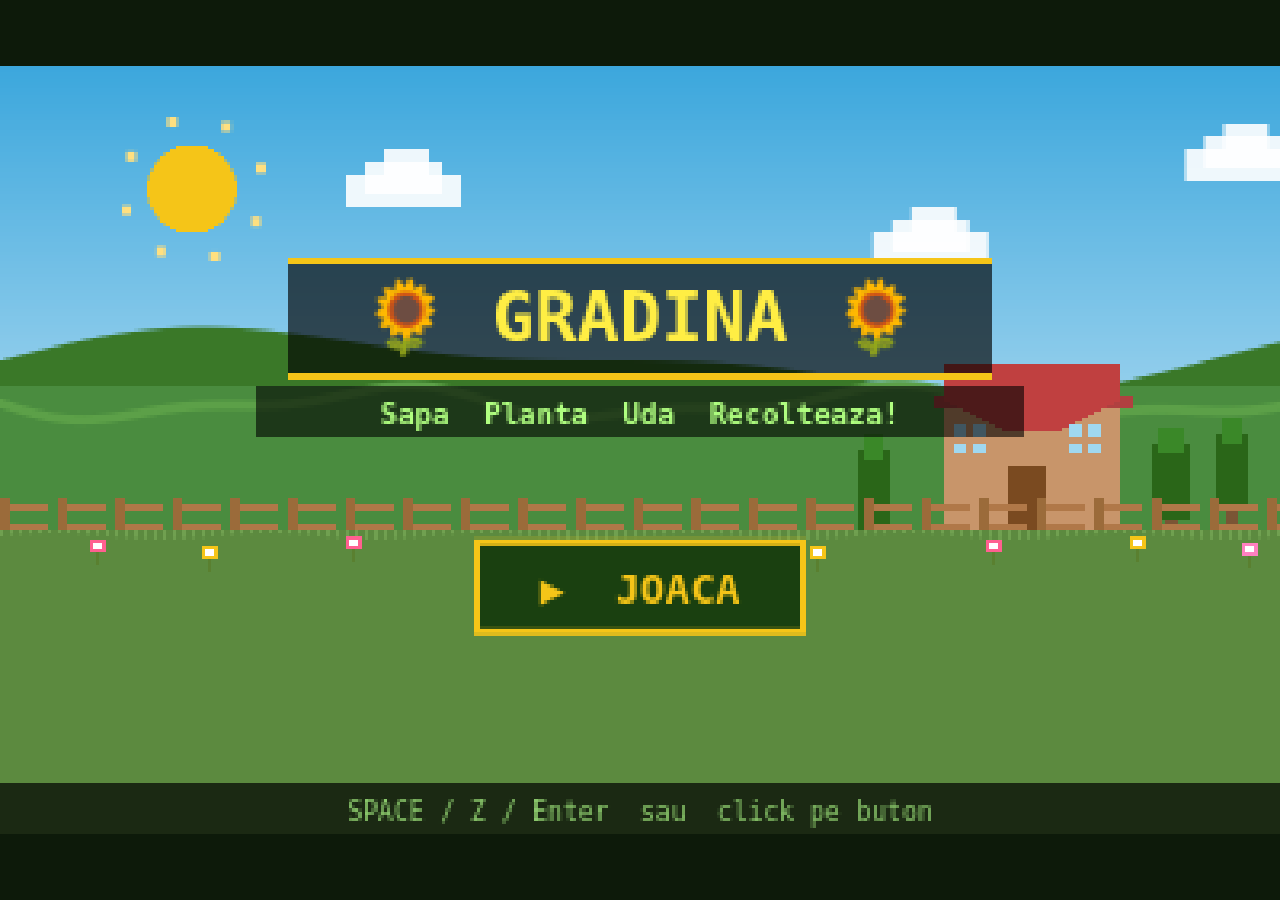
<file: gradina/index.html>
<!DOCTYPE html>
<html lang="ro">
<head>
  <meta charset="UTF-8">
  <meta name="viewport" content="width=device-width, initial-scale=1">
  <title>Grădina</title>
  <style>
    * { margin:0; padding:0; box-sizing:border-box; }
    body {
      background: #0d1a0a;
      display: flex;
      align-items: center;
      justify-content: center;
      height: 100vh;
      overflow: hidden;
    }
    #game {
      display: block;
      image-rendering: pixelated;
      image-rendering: crisp-edges;
    }
  </style>
</head>
<body>
  <canvas id="game"></canvas>
  <script src="game.js?v=4"></script>
</body>
</html>
</file>
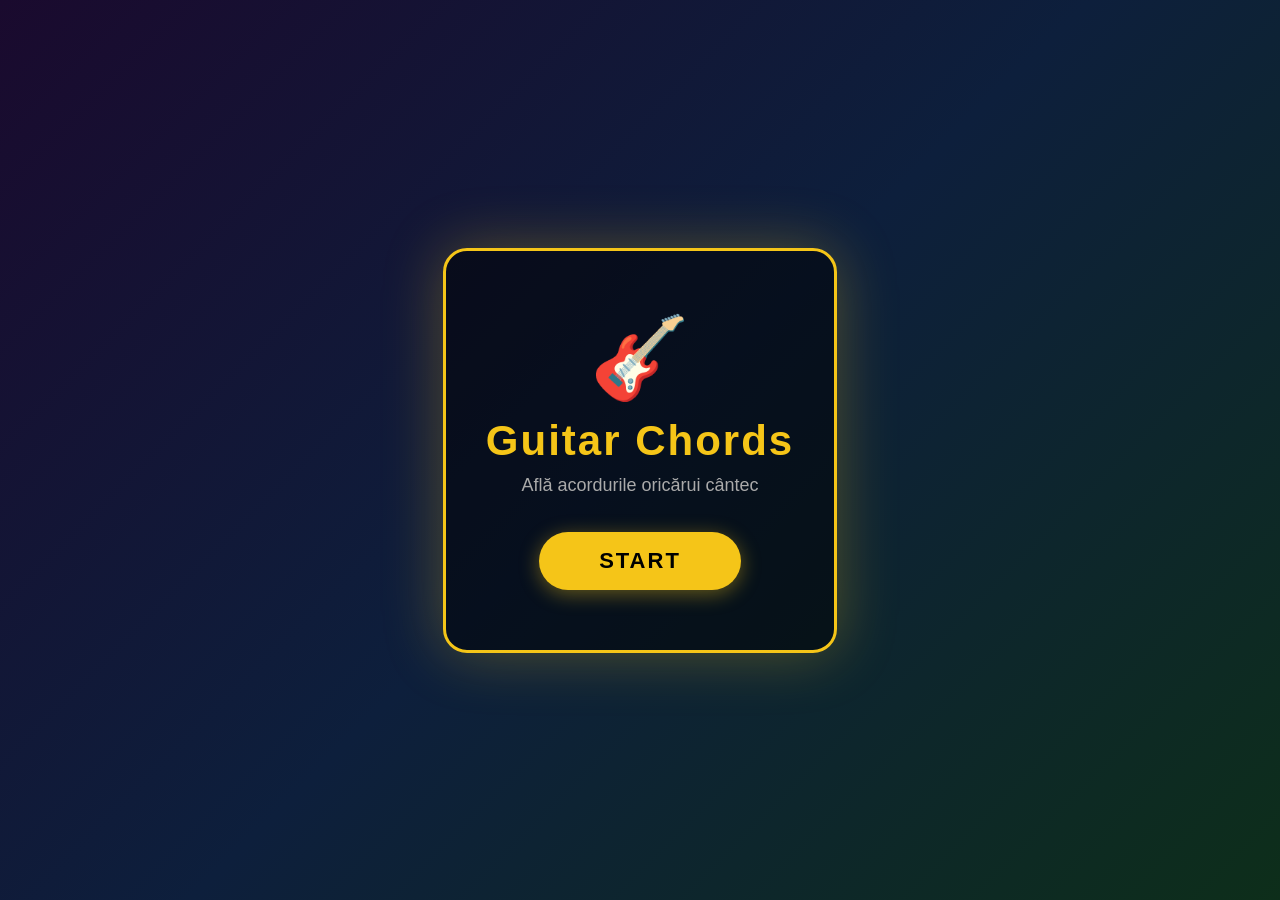
<file: guitar-chords/index.html>
<!DOCTYPE html>
<html lang="ro">
<head>
  <meta charset="UTF-8">
  <meta name="viewport" content="width=device-width, initial-scale=1.0">
  <title>🎸 Guitar Chords</title>
  <link rel="stylesheet" href="style.css?v=6">
</head>
<body>

  <!-- COVER -->
  <div id="screen-cover">
    <div class="cover-box">
      <h1>🎸</h1>
      <h2>Guitar Chords</h2>
      <p>Află acordurile oricărui cântec</p>
      <button id="btn-start">START</button>
    </div>
  </div>

  <!-- MAIN APP -->
  <div id="screen-app" class="hidden">
    <header>
      <span class="logo">🎸 Guitar Chords</span>
    </header>

    <div class="search-wrap">
      <div class="search-box">
        <input type="text" id="search-input" placeholder="Caută un cântec... ex: Wonderwall" autocomplete="off">
        <button id="btn-search">🔍</button>
        <button id="btn-easy">🌟 UȘOR</button>
      </div>
      <div id="suggestions" class="suggestions hidden"></div>
    </div>

    <!-- SONG VIEW -->
    <div id="song-view" class="hidden">
      <div class="song-title-bar">
        <span id="song-name"></span>
        <span id="song-artist"></span>
      </div>

      <!-- STATIC VIEW (before play) -->
      <div id="diagrams-section">
        <div class="diagrams-grid" id="diagrams-grid"></div>
        <div class="lyrics-wrap" id="lyrics-wrap"></div>
      </div>

      <!-- PLAYER VIEW (while playing) -->
      <div id="player-view" class="hidden">

        <!-- YOUTUBE (audio only, hidden) -->
        <div class="yt-wrap">
          <div id="yt-player"></div>
        </div>

        <!-- MUSIC INDICATOR -->
        <div class="music-bar" id="music-bar">
          <div class="music-waves">
            <span></span><span></span><span></span><span></span><span></span>
          </div>
          <div class="music-bar-text">
            🎵 Se cântă: <strong id="music-bar-title"></strong>
          </div>
        </div>

        <!-- TOP ROW: current chord | strum arrow | next chord -->
        <div class="player-top-row">

          <div class="player-current">
            <div class="player-label">ACORD CURENT</div>
            <div class="player-chord-name" id="player-chord-name">—</div>
            <canvas id="player-canvas" width="170" height="200"></canvas>
            <div class="player-hint" id="player-hint"></div>
          </div>

          <div class="player-center">
            <div class="strum-arrow" id="strum-arrow">↓</div>
            <div class="strum-word" id="strum-word">DOWN</div>
            <div class="beat-dots">
              <div class="bdot"></div>
              <div class="bdot"></div>
              <div class="bdot"></div>
              <div class="bdot"></div>
            </div>
          </div>

          <div class="player-next">
            <div class="player-label">URMĂTOR</div>
            <div class="player-next-name" id="player-next-name">—</div>
            <canvas id="player-next-canvas" width="120" height="140"></canvas>

            <div class="speed-wrap">
              <div class="speed-bpm" id="speed-bpm">80 BPM</div>
              <div class="speed-line">
                <button class="speed-btn" id="btn-slower">−</button>
                <input type="range" id="speed-slider" min="40" max="240" value="80">
                <button class="speed-btn" id="btn-faster">+</button>
              </div>
            </div>
          </div>

        </div>

        <div class="progress-wrap">
          <div class="progress-fill" id="progress-fill"></div>
        </div>

      </div>
    </div>

    <div id="empty-state">
      <p>🎵 Caută un cântec și află cum să-l cânți la chitară!</p>
    </div>

    <div class="bottom-bar hidden" id="bottom-bar">
      <div class="chord-seq" id="chord-seq"></div>
      <button class="play-btn" id="btn-play">▶ PLAY</button>
    </div>
  </div>

  <!-- YouTube IFrame API -->
  <script src="https://www.youtube.com/iframe_api"></script>
  <script src="app.js?v=8"></script>
</body>
</html>
</file>
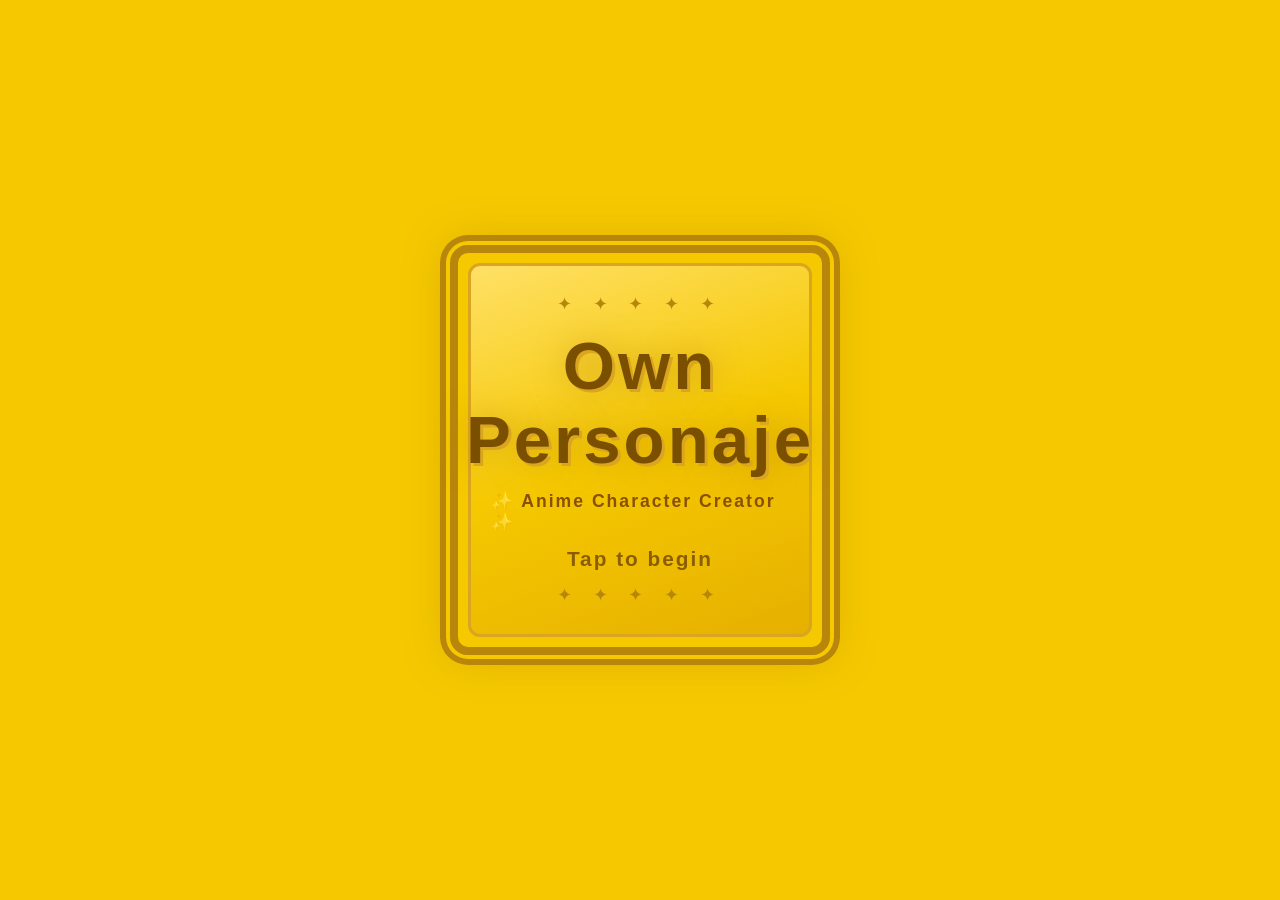
<file: own-personaje/index.html>
<!DOCTYPE html>
<html lang="en">
<head>
  <meta charset="UTF-8">
  <meta name="viewport" content="width=device-width, initial-scale=1.0">
  <title>Own Personaje</title>
  <link rel="stylesheet" href="style.css">
</head>
<body>

  <!-- SCREEN: COVER -->
  <div id="screen-cover" class="screen active">
    <div class="cover-frame">
      <div class="cover-inner">
        <div class="cover-stars">✦ ✦ ✦ ✦ ✦</div>
        <h1 class="cover-title">Own<br>Personaje</h1>
        <p class="cover-sub">✨ Anime Character Creator ✨</p>
        <p class="cover-tap">Tap to begin</p>
        <div class="cover-stars">✦ ✦ ✦ ✦ ✦</div>
      </div>
    </div>
  </div>

  <!-- SCREEN: HOME -->
  <div id="screen-home" class="screen">
    <div class="home-bg"></div>
    <h1 class="home-title">Own Personaje</h1>
    <p class="home-sub">Create your anime character</p>
    <div class="home-btns">
      <button class="btn-main" id="btn-create">✨ Create Character</button>
      <button class="btn-sec" id="btn-library">📚 Library</button>
    </div>
  </div>

  <!-- SCREEN: EDITOR -->
  <div id="screen-editor" class="screen">
    <div class="editor-layout">

      <!-- Left: tabs + options -->
      <div class="editor-left">
        <div class="editor-tabs">
          <button class="tab-btn active" data-tab="gender">⚧ Gender</button>
          <button class="tab-btn" data-tab="skin">🎨 Skin</button>
          <button class="tab-btn" data-tab="eyes">👁 Eyes</button>
          <button class="tab-btn" data-tab="eyebrows">〜 Brows</button>
          <button class="tab-btn" data-tab="hair">💇 Hair</button>
          <button class="tab-btn" data-tab="mouth">💋 Mouth</button>
          <button class="tab-btn" data-tab="top">👕 Top</button>
          <button class="tab-btn" data-tab="bottom">👖 Bottom</button>
          <button class="tab-btn" data-tab="acc">✨ Extras</button>
        </div>

        <div class="tab-content" id="tab-gender">
          <div class="option-grid">
            <div class="opt-card" data-key="gender" data-val="girl">
              <span class="opt-icon">👧</span><span>Girl</span>
            </div>
            <div class="opt-card" data-key="gender" data-val="boy">
              <span class="opt-icon">👦</span><span>Boy</span>
            </div>
          </div>
        </div>

        <div class="tab-content hidden" id="tab-skin">
          <div class="option-grid">
            <div class="opt-card color-card" data-key="skin" data-val="light"><span class="swatch" style="background:#ffe0c2"></span><span>Light</span></div>
            <div class="opt-card color-card" data-key="skin" data-val="medium"><span class="swatch" style="background:#f4a97f"></span><span>Medium</span></div>
            <div class="opt-card color-card" data-key="skin" data-val="tan"><span class="swatch" style="background:#c8733a"></span><span>Tan</span></div>
            <div class="opt-card color-card" data-key="skin" data-val="dark"><span class="swatch" style="background:#7a4825"></span><span>Dark</span></div>
          </div>
        </div>

        <div class="tab-content hidden" id="tab-eyes">
          <p class="opt-label">Eye Shape</p>
          <div class="option-grid">
            <div class="opt-card" data-key="eyeShape" data-val="round"><span class="opt-icon">◉</span><span>Round</span></div>
            <div class="opt-card" data-key="eyeShape" data-val="almond"><span class="opt-icon">◔</span><span>Almond</span></div>
            <div class="opt-card" data-key="eyeShape" data-val="cat"><span class="opt-icon">◑</span><span>Cat</span></div>
            <div class="opt-card" data-key="eyeShape" data-val="sleepy"><span class="opt-icon">◡</span><span>Sleepy</span></div>
            <div class="opt-card" data-key="eyeShape" data-val="wide"><span class="opt-icon">◎</span><span>Wide</span></div>
            <div class="opt-card" data-key="eyeShape" data-val="star"><span class="opt-icon">✦</span><span>Star</span></div>
          </div>
          <p class="opt-label">Eye Color</p>
          <div class="option-grid">
            <div class="opt-card color-card" data-key="eyeColor" data-val="brown"><span class="swatch" style="background:#6b3a2a"></span><span>Brown</span></div>
            <div class="opt-card color-card" data-key="eyeColor" data-val="blue"><span class="swatch" style="background:#3a7bd5"></span><span>Blue</span></div>
            <div class="opt-card color-card" data-key="eyeColor" data-val="green"><span class="swatch" style="background:#2ecc71"></span><span>Green</span></div>
            <div class="opt-card color-card" data-key="eyeColor" data-val="purple"><span class="swatch" style="background:#9b59b6"></span><span>Purple</span></div>
            <div class="opt-card color-card" data-key="eyeColor" data-val="red"><span class="swatch" style="background:#e74c3c"></span><span>Red</span></div>
            <div class="opt-card color-card" data-key="eyeColor" data-val="grey"><span class="swatch" style="background:#95a5a6"></span><span>Grey</span></div>
            <div class="opt-card color-card" data-key="eyeColor" data-val="pink"><span class="swatch" style="background:#e91e8c"></span><span>Pink</span></div>
            <div class="opt-card color-card" data-key="eyeColor" data-val="gold"><span class="swatch" style="background:#f0c040"></span><span>Gold</span></div>
          </div>
        </div>

        <div class="tab-content hidden" id="tab-eyebrows">
          <div class="option-grid">
            <div class="opt-card" data-key="eyebrow" data-val="straight"><span class="opt-icon">▬</span><span>Straight</span></div>
            <div class="opt-card" data-key="eyebrow" data-val="arched"><span class="opt-icon">⌒</span><span>Arched</span></div>
            <div class="opt-card" data-key="eyebrow" data-val="thin"><span class="opt-icon">﹏</span><span>Thin</span></div>
            <div class="opt-card" data-key="eyebrow" data-val="angry"><span class="opt-icon">╲╱</span><span>Angry</span></div>
            <div class="opt-card" data-key="eyebrow" data-val="worried"><span class="opt-icon">╱╲</span><span>Worried</span></div>
          </div>
          <p class="opt-label">Brow Color</p>
          <div class="option-grid">
            <div class="opt-card color-card" data-key="browColor" data-val="black"><span class="swatch" style="background:#111"></span><span>Black</span></div>
            <div class="opt-card color-card" data-key="browColor" data-val="brown"><span class="swatch" style="background:#6b3a2a"></span><span>Brown</span></div>
            <div class="opt-card color-card" data-key="browColor" data-val="blonde"><span class="swatch" style="background:#e8c96a"></span><span>Blonde</span></div>
            <div class="opt-card color-card" data-key="browColor" data-val="red"><span class="swatch" style="background:#c0392b"></span><span>Red</span></div>
          </div>
        </div>

        <div class="tab-content hidden" id="tab-hair">
          <p class="opt-label">Hair Style</p>
          <div class="option-grid">
            <div class="opt-card" data-key="hairStyle" data-val="long_straight"><span class="opt-icon">💆</span><span>Long</span></div>
            <div class="opt-card" data-key="hairStyle" data-val="short"><span class="opt-icon">🧑</span><span>Short</span></div>
            <div class="opt-card" data-key="hairStyle" data-val="twin_tails"><span class="opt-icon">👧</span><span>Twin Tails</span></div>
            <div class="opt-card" data-key="hairStyle" data-val="ponytail"><span class="opt-icon">🐴</span><span>Ponytail</span></div>
            <div class="opt-card" data-key="hairStyle" data-val="bob"><span class="opt-icon">💇</span><span>Bob</span></div>
            <div class="opt-card" data-key="hairStyle" data-val="spiky"><span class="opt-icon">⚡</span><span>Spiky</span></div>
            <div class="opt-card" data-key="hairStyle" data-val="curly"><span class="opt-icon">🌀</span><span>Curly</span></div>
            <div class="opt-card" data-key="hairStyle" data-val="bun"><span class="opt-icon">🍡</span><span>Bun</span></div>
          </div>
          <p class="opt-label">Hair Color</p>
          <div class="option-grid">
            <div class="opt-card color-card" data-key="hairColor" data-val="black"><span class="swatch" style="background:#111"></span><span>Black</span></div>
            <div class="opt-card color-card" data-key="hairColor" data-val="brown"><span class="swatch" style="background:#6b3a2a"></span><span>Brown</span></div>
            <div class="opt-card color-card" data-key="hairColor" data-val="blonde"><span class="swatch" style="background:#e8c96a"></span><span>Blonde</span></div>
            <div class="opt-card color-card" data-key="hairColor" data-val="red"><span class="swatch" style="background:#c0392b"></span><span>Red</span></div>
            <div class="opt-card color-card" data-key="hairColor" data-val="pink"><span class="swatch" style="background:#e91e8c"></span><span>Pink</span></div>
            <div class="opt-card color-card" data-key="hairColor" data-val="blue"><span class="swatch" style="background:#3a7bd5"></span><span>Blue</span></div>
            <div class="opt-card color-card" data-key="hairColor" data-val="purple"><span class="swatch" style="background:#9b59b6"></span><span>Purple</span></div>
            <div class="opt-card color-card" data-key="hairColor" data-val="white"><span class="swatch" style="background:#eee;border:1px solid #ccc"></span><span>White</span></div>
            <div class="opt-card color-card" data-key="hairColor" data-val="green"><span class="swatch" style="background:#27ae60"></span><span>Green</span></div>
            <div class="opt-card color-card" data-key="hairColor" data-val="orange"><span class="swatch" style="background:#e67e22"></span><span>Orange</span></div>
          </div>
        </div>

        <div class="tab-content hidden" id="tab-mouth">
          <div class="option-grid">
            <div class="opt-card" data-key="mouth" data-val="smile"><span class="opt-icon">😊</span><span>Smile</span></div>
            <div class="opt-card" data-key="mouth" data-val="neutral"><span class="opt-icon">😐</span><span>Neutral</span></div>
            <div class="opt-card" data-key="mouth" data-val="open"><span class="opt-icon">😃</span><span>Happy</span></div>
            <div class="opt-card" data-key="mouth" data-val="pout"><span class="opt-icon">😗</span><span>Pout</span></div>
            <div class="opt-card" data-key="mouth" data-val="smirk"><span class="opt-icon">😏</span><span>Smirk</span></div>
            <div class="opt-card" data-key="mouth" data-val="sad"><span class="opt-icon">☹️</span><span>Sad</span></div>
          </div>
          <p class="opt-label">Lip Color</p>
          <div class="option-grid">
            <div class="opt-card color-card" data-key="lipColor" data-val="natural"><span class="swatch" style="background:#e8a090"></span><span>Natural</span></div>
            <div class="opt-card color-card" data-key="lipColor" data-val="red"><span class="swatch" style="background:#c0392b"></span><span>Red</span></div>
            <div class="opt-card color-card" data-key="lipColor" data-val="pink"><span class="swatch" style="background:#e91e8c"></span><span>Pink</span></div>
            <div class="opt-card color-card" data-key="lipColor" data-val="purple"><span class="swatch" style="background:#9b59b6"></span><span>Purple</span></div>
            <div class="opt-card color-card" data-key="lipColor" data-val="dark"><span class="swatch" style="background:#7b2d2d"></span><span>Dark</span></div>
          </div>
        </div>

        <div class="tab-content hidden" id="tab-top">
          <div class="option-grid">
            <div class="opt-card" data-key="top" data-val="none"><span class="opt-icon">🚫</span><span>None</span></div>
            <div class="opt-card" data-key="top" data-val="bra"><span class="opt-icon">👙</span><span>Bustieră</span></div>
            <div class="opt-card" data-key="top" data-val="uniform"><span class="opt-icon">🎽</span><span>Uniform</span></div>
            <div class="opt-card" data-key="top" data-val="tshirt"><span class="opt-icon">👕</span><span>T-Shirt</span></div>
            <div class="opt-card" data-key="top" data-val="hoodie"><span class="opt-icon">🧥</span><span>Hoodie</span></div>
            <div class="opt-card" data-key="top" data-val="dress"><span class="opt-icon">👗</span><span>Dress</span></div>
            <div class="opt-card" data-key="top" data-val="crop"><span class="opt-icon">✂️</span><span>Crop Top</span></div>
            <div class="opt-card" data-key="top" data-val="jacket"><span class="opt-icon">🥼</span><span>Jacket</span></div>
          </div>
          <p class="opt-label">Color</p>
          <div class="option-grid">
            <div class="opt-card color-card" data-key="topColor" data-val="white"><span class="swatch" style="background:#eee;border:1px solid #ccc"></span><span>White</span></div>
            <div class="opt-card color-card" data-key="topColor" data-val="black"><span class="swatch" style="background:#222"></span><span>Black</span></div>
            <div class="opt-card color-card" data-key="topColor" data-val="red"><span class="swatch" style="background:#e74c3c"></span><span>Red</span></div>
            <div class="opt-card color-card" data-key="topColor" data-val="blue"><span class="swatch" style="background:#3a7bd5"></span><span>Blue</span></div>
            <div class="opt-card color-card" data-key="topColor" data-val="pink"><span class="swatch" style="background:#e91e8c"></span><span>Pink</span></div>
            <div class="opt-card color-card" data-key="topColor" data-val="green"><span class="swatch" style="background:#27ae60"></span><span>Green</span></div>
            <div class="opt-card color-card" data-key="topColor" data-val="purple"><span class="swatch" style="background:#9b59b6"></span><span>Purple</span></div>
            <div class="opt-card color-card" data-key="topColor" data-val="yellow"><span class="swatch" style="background:#f1c40f"></span><span>Yellow</span></div>
          </div>
        </div>

        <div class="tab-content hidden" id="tab-bottom">
          <div class="option-grid">
            <div class="opt-card" data-key="bottom" data-val="none"><span class="opt-icon">🚫</span><span>None</span></div>
            <div class="opt-card" data-key="bottom" data-val="panties"><span class="opt-icon">🩲</span><span>Chiloți</span></div>
            <div class="opt-card" data-key="bottom" data-val="boxers"><span class="opt-icon">🩳</span><span>Boxeri</span></div>
            <div class="opt-card" data-key="bottom" data-val="skirt"><span class="opt-icon">👗</span><span>Skirt</span></div>
            <div class="opt-card" data-key="bottom" data-val="pants"><span class="opt-icon">👖</span><span>Pants</span></div>
            <div class="opt-card" data-key="bottom" data-val="shorts"><span class="opt-icon">🩳</span><span>Shorts</span></div>
            <div class="opt-card" data-key="bottom" data-val="mini"><span class="opt-icon">🩱</span><span>Mini Skirt</span></div>
          </div>
          <p class="opt-label">Color</p>
          <div class="option-grid">
            <div class="opt-card color-card" data-key="bottomColor" data-val="white"><span class="swatch" style="background:#eee;border:1px solid #ccc"></span><span>White</span></div>
            <div class="opt-card color-card" data-key="bottomColor" data-val="black"><span class="swatch" style="background:#222"></span><span>Black</span></div>
            <div class="opt-card color-card" data-key="bottomColor" data-val="blue"><span class="swatch" style="background:#3a7bd5"></span><span>Blue</span></div>
            <div class="opt-card color-card" data-key="bottomColor" data-val="red"><span class="swatch" style="background:#e74c3c"></span><span>Red</span></div>
            <div class="opt-card color-card" data-key="bottomColor" data-val="pink"><span class="swatch" style="background:#e91e8c"></span><span>Pink</span></div>
            <div class="opt-card color-card" data-key="bottomColor" data-val="green"><span class="swatch" style="background:#27ae60"></span><span>Green</span></div>
            <div class="opt-card color-card" data-key="bottomColor" data-val="purple"><span class="swatch" style="background:#9b59b6"></span><span>Purple</span></div>
          </div>
        </div>

        <div class="tab-content hidden" id="tab-acc">
          <p class="opt-label">Accessories</p>
          <div class="option-grid">
            <div class="opt-card toggle-card" data-key="accGlasses" data-val="glasses"><span class="opt-icon">👓</span><span>Glasses</span></div>
            <div class="opt-card toggle-card" data-key="accBow" data-val="bow"><span class="opt-icon">🎀</span><span>Bow</span></div>
            <div class="opt-card toggle-card" data-key="accCatEars" data-val="catears"><span class="opt-icon">🐱</span><span>Cat Ears</span></div>
            <div class="opt-card toggle-card" data-key="accHeadband" data-val="headband"><span class="opt-icon">💫</span><span>Headband</span></div>
            <div class="opt-card toggle-card" data-key="accMask" data-val="mask"><span class="opt-icon">😷</span><span>Mask</span></div>
            <div class="opt-card toggle-card" data-key="accScarf" data-val="scarf"><span class="opt-icon">🧣</span><span>Scarf</span></div>
            <div class="opt-card toggle-card" data-key="accWings" data-val="wings"><span class="opt-icon">🪽</span><span>Wings</span></div>
            <div class="opt-card toggle-card" data-key="accHalo" data-val="halo"><span class="opt-icon">😇</span><span>Halo</span></div>
            <div class="opt-card toggle-card" data-key="accHorns" data-val="horns"><span class="opt-icon">😈</span><span>Horns</span></div>
            <div class="opt-card toggle-card" data-key="accTail" data-val="tail"><span class="opt-icon">🦊</span><span>Tail</span></div>
          </div>
          <p class="opt-label">Background</p>
          <div class="option-grid">
            <div class="opt-card color-card" data-key="bg" data-val="pink"><span class="swatch" style="background:linear-gradient(135deg,#ffb3d9,#ff69b4)"></span><span>Pink</span></div>
            <div class="opt-card color-card" data-key="bg" data-val="blue"><span class="swatch" style="background:linear-gradient(135deg,#a8d8ff,#4a90d9)"></span><span>Blue</span></div>
            <div class="opt-card color-card" data-key="bg" data-val="purple"><span class="swatch" style="background:linear-gradient(135deg,#d4a8ff,#9b59b6)"></span><span>Purple</span></div>
            <div class="opt-card color-card" data-key="bg" data-val="green"><span class="swatch" style="background:linear-gradient(135deg,#a8ffce,#27ae60)"></span><span>Green</span></div>
            <div class="opt-card color-card" data-key="bg" data-val="sunset"><span class="swatch" style="background:linear-gradient(135deg,#ffb347,#e74c3c)"></span><span>Sunset</span></div>
            <div class="opt-card color-card" data-key="bg" data-val="night"><span class="swatch" style="background:linear-gradient(135deg,#1a1a2e,#16213e)"></span><span>Night</span></div>
            <div class="opt-card color-card" data-key="bg" data-val="pastel"><span class="swatch" style="background:linear-gradient(135deg,#ffecd2,#fcb69f)"></span><span>Pastel</span></div>
            <div class="opt-card color-card" data-key="bg" data-val="rainbow"><span class="swatch" style="background:linear-gradient(135deg,#ff6b6b,#ffd93d,#6bcb77,#4d96ff)"></span><span>Rainbow</span></div>
          </div>
        </div>
      </div>

      <!-- Center: preview + name + save -->
      <div class="editor-center">
        <div class="preview-wrap">
          <canvas id="char-canvas" width="300" height="420"></canvas>
        </div>
        <div class="char-name-wrap">
          <input type="text" id="char-name" placeholder="Character name..." maxlength="24">
        </div>
        <div class="editor-actions">
          <button class="btn-save" id="btn-save-char">💾 Save to Library</button>
          <button class="btn-back" id="btn-back-home">← Back</button>
        </div>
      </div>

    </div>
  </div>

  <!-- SCREEN: LIBRARY -->
  <div id="screen-library" class="screen">
    <div class="lib-header">
      <button class="btn-back" id="btn-back-lib">← Back</button>
      <h2>📚 Library</h2>
      <span id="lib-count">0 characters</span>
    </div>
    <div id="lib-grid" class="lib-grid"></div>
    <div id="lib-empty" class="lib-empty hidden">
      <p>No characters yet.<br>Go create your first one! ✨</p>
    </div>
  </div>

  <!-- Modal: character detail -->
  <div id="modal-char" class="modal hidden">
    <div class="modal-box">
      <canvas id="modal-canvas" width="300" height="420"></canvas>
      <h3 id="modal-name"></h3>
      <div class="modal-actions">
        <button class="btn-main" id="btn-modal-edit">✏️ Edit</button>
        <button class="btn-danger" id="btn-modal-delete">🗑 Delete</button>
        <button class="btn-back" id="btn-modal-close">✕ Close</button>
      </div>
    </div>
  </div>

  <script src="app.js"></script>
</body>
</html>
</file>
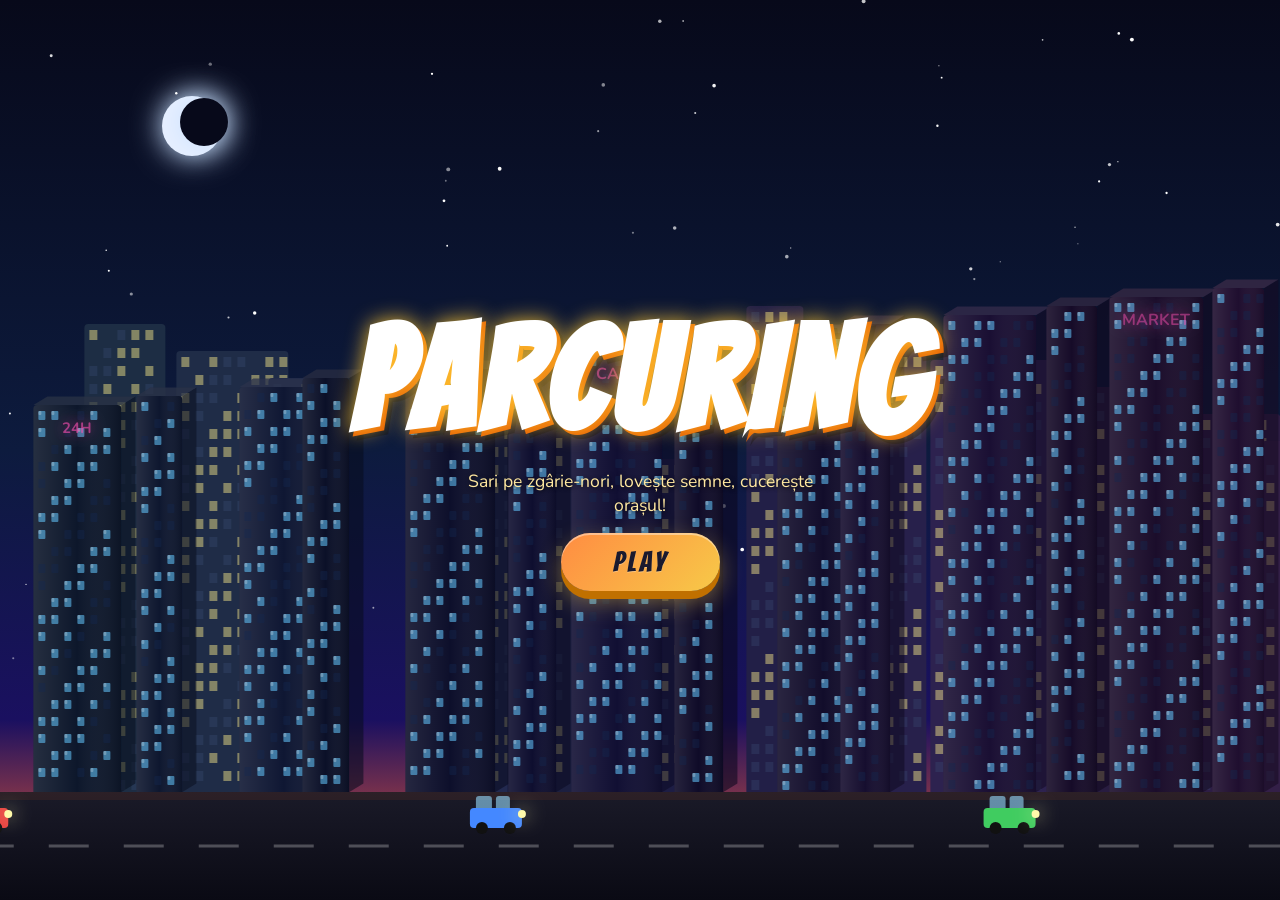
<file: parcuring/index.html>
<!DOCTYPE html>
<html lang="ro">
<head>
  <meta charset="UTF-8" />
  <meta name="viewport" content="width=device-width, initial-scale=1.0" />
  <title>Parcuring</title>
  <link rel="preconnect" href="https://fonts.googleapis.com" />
  <link href="https://fonts.googleapis.com/css2?family=Bangers&family=Nunito:wght@700;900&display=swap" rel="stylesheet" />
  <link rel="stylesheet" href="style.css" />
</head>
<body>

  <!-- ===== COPERTA ===== -->
  <div id="screen-cover" class="screen active">
    <canvas id="cover-canvas"></canvas>
    <div class="cover-content">
      <h1 class="game-title">PARCURING</h1>
      <p class="game-sub">Sari pe zgârie-nori, lovește semne, cucerește orașul!</p>
      <button id="cover-start" class="btn-main pulse">PLAY</button>
    </div>
  </div>

  <!-- ===== SELECTIE PERSONAJ ===== -->
  <div id="screen-chars" class="screen">
    <h2 class="select-title">Alege-ți personajul</h2>
    <div class="char-grid">
      <div class="char-card" data-char="girl1">
        <canvas class="char-canvas" width="100" height="130"></canvas>
        <span class="char-name">Mia</span>
      </div>
      <div class="char-card" data-char="girl2">
        <canvas class="char-canvas" width="100" height="130"></canvas>
        <span class="char-name">Lara</span>
      </div>
      <div class="char-card" data-char="boy1">
        <canvas class="char-canvas" width="100" height="130"></canvas>
        <span class="char-name">Alex</span>
      </div>
      <div class="char-card" data-char="boy2">
        <canvas class="char-canvas" width="100" height="130"></canvas>
        <span class="char-name">Cris</span>
      </div>
    </div>
    <p class="select-hint">Click pe personaj pentru a-l selecta</p>
    <div class="controls-legend">
      <div class="ctrl-row">
        <span class="ctrl-key">1</span><span class="ctrl-desc">Stânga</span>
        <span class="ctrl-key">2</span><span class="ctrl-desc">Dreapta</span>
        <span class="ctrl-key">Shift</span><span class="ctrl-desc">Alergat</span>
      </div>
      <div class="ctrl-row">
        <span class="ctrl-key">Space</span><span class="ctrl-desc">Săritură (×2)</span>
        <span class="ctrl-key">Enter</span><span class="ctrl-desc">Lovește semnul</span>
      </div>
      <div class="ctrl-row" style="margin-top:4px;opacity:0.6;font-size:0.78rem">
        📱 Pe telefon/tabletă folosești butoanele de pe ecran
      </div>
    </div>
    <button class="btn-sec" id="btn-open-shop-chars" style="margin-top:12px">🛍️ Shop</button>
  </div>

  <!-- ===== SELECTIE LUME ===== -->
  <div id="screen-world" class="screen">
    <h2 class="select-title">Unde vrei să te joci?</h2>
    <div id="world-grid" class="world-grid"></div>
    <button class="btn-sec" id="btn-world-back" style="margin-top:14px">← Înapoi</button>
  </div>

  <!-- ===== JOC ===== -->
  <div id="screen-game" class="screen">
    <div class="hud">
      <div class="hud-left">
        <span id="hud-lives">❤️❤️❤️❤️</span>
      </div>
      <div class="hud-center">
        <span id="hud-level">Nivel 1 / 10</span>
      </div>
      <div class="hud-right">
        <span>🪙 <strong id="hud-coins">0</strong></span>
        <span style="margin-left:14px">Scor: <strong id="hud-score">0</strong></span>
        <button class="btn-shop-hud" id="btn-open-shop-game">🛍️</button>
      </div>
    </div>
    <canvas id="game-canvas"></canvas>
    <div class="controls-hint">
      <span><kbd>1</kbd> Stânga</span>
      <span><kbd>2</kbd> Dreapta</span>
      <span><kbd>Shift</kbd> Alergat</span>
      <span><kbd>Space</kbd> Săritură (x2)</span>
      <span><kbd>Enter</kbd> Lovește semnul</span>
    </div>
    <!-- Butoane touch mobil -->
    <div id="touch-controls">
      <div class="touch-left-group">
        <button class="touch-btn" id="touch-left">◀</button>
        <button class="touch-btn" id="touch-right">▶</button>
      </div>
      <div class="touch-right-group">
        <button class="touch-btn touch-hit" id="touch-hit">★</button>
        <button class="touch-btn touch-jump" id="touch-jump">↑</button>
      </div>
    </div>
  </div>

  <!-- ===== SHOP ===== -->
  <div id="screen-shop" class="screen overlay-screen">
    <div class="shop-box">
      <h2 class="shop-title">🛍️ Shop</h2>
      <div class="shop-coins-bar">🪙 <span id="shop-coins-display">0</span> monede</div>

      <div class="shop-char-selector">
        <span class="shop-label">Echipează pe:</span>
        <div class="shop-char-btns">
          <button class="shop-char-btn active" data-char="girl1">Mia</button>
          <button class="shop-char-btn" data-char="girl2">Lara</button>
          <button class="shop-char-btn" data-char="boy1">Alex</button>
          <button class="shop-char-btn" data-char="boy2">Cris</button>
        </div>
      </div>

      <div class="shop-preview-wrap">
        <canvas id="shop-char-preview" width="100" height="140"></canvas>
      </div>

      <div class="shop-items" id="shop-items-list"></div>

      <button class="btn-sec" id="btn-close-shop">✕ Închide</button>
    </div>
  </div>

  <!-- ===== GAME OVER ===== -->
  <div id="screen-over" class="screen overlay-screen">
    <div class="overlay-box">
      <h2 class="over-title">Game Over</h2>
      <p id="over-score"></p>
      <button class="btn-main" id="btn-retry">Încearcă din nou</button>
      <button class="btn-sec" id="btn-over-menu">Meniu principal</button>
    </div>
  </div>

  <!-- ===== VICTORIE ===== -->
  <div id="screen-win" class="screen overlay-screen">
    <div class="overlay-box win-box">
      <h2 class="win-title">🏆 Felicitări!</h2>
      <p>Ai cucerit toate cele 10 nivele!</p>
      <p id="win-score"></p>
      <button class="btn-main" id="btn-win-menu">Meniu principal</button>
    </div>
  </div>

  <script src="game.js"></script>
</body>
</html>
</file>
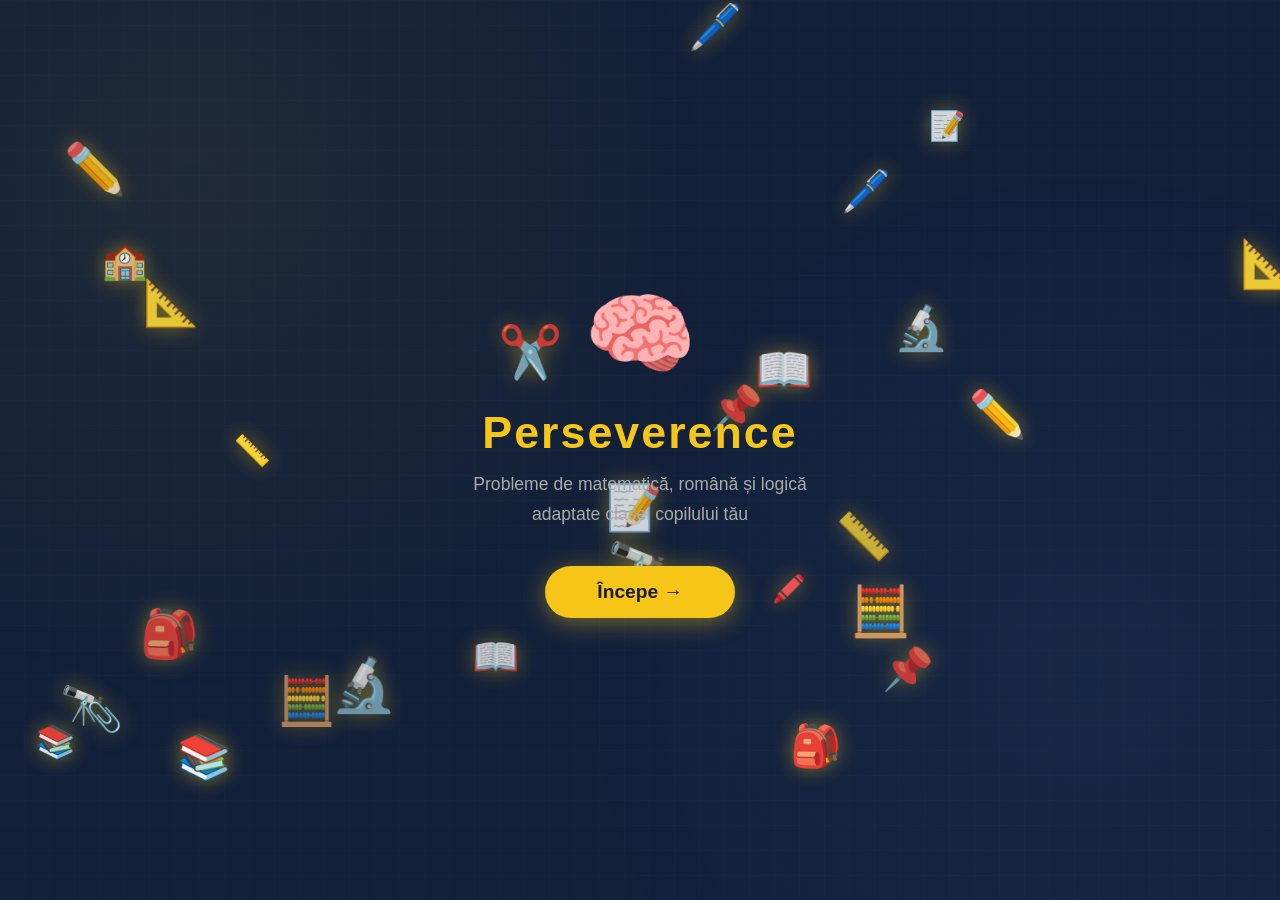
<file: probleme-copii/index.html>
<!DOCTYPE html>
<html lang="ro">
<head>
  <meta charset="UTF-8">
  <meta name="viewport" content="width=device-width, initial-scale=1.0">
  <title>Perseverence</title>
  <link rel="stylesheet" href="style.css?v=8">
  <link rel="manifest" href="manifest.json">
  <link rel="apple-touch-icon" href="icon.svg">
  <meta name="apple-mobile-web-app-capable" content="yes">
  <meta name="apple-mobile-web-app-status-bar-style" content="black-translucent">
  <meta name="apple-mobile-web-app-title" content="Perseverence">
  <meta name="theme-color" content="#f5c518">
</head>
<body>

  <!-- FUNDAL SCOALA -->
  <div class="school-bg" id="school-bg"></div>

  <!-- COVER -->
  <div id="cover">
    <div class="cover-inner">
      <div class="cover-icon">🧠</div>
      <h1>Perseverence</h1>
      <p>Probleme de matematică, română și logică<br>adaptate clasei copilului tău</p>
      <button id="btn-start">Începe →</button>
    </div>
  </div>

  <!-- APP -->
  <div id="app" class="hidden">
    <header>
      <button id="btn-back">← Înapoi</button>
      <span class="logo">🧠 Perseverence</span>
    </header>

    <main>
      <section class="form-section">
        <h2>Configurează problemele</h2>

        <div class="form-row">
          <div class="form-group">
            <label for="sel-clasa">Clasa</label>
            <select id="sel-clasa">
              <option value="">— Alege clasa —</option>
              <option value="1">Clasa I</option>
              <option value="2">Clasa a II-a</option>
              <option value="3">Clasa a III-a</option>
              <option value="4">Clasa a IV-a</option>
              <option value="5">Clasa a V-a</option>
              <option value="6">Clasa a VI-a</option>
              <option value="7">Clasa a VII-a</option>
              <option value="8">Clasa a VIII-a</option>
            </select>
          </div>

          <div class="form-group">
            <label for="sel-materie">Materia</label>
            <select id="sel-materie" disabled>
              <option value="">— Alege mai întâi clasa —</option>
            </select>
          </div>

          <div class="form-group">
            <label for="sel-tema">Tema</label>
            <select id="sel-tema" disabled>
              <option value="">— Alege mai întâi materia —</option>
            </select>
          </div>
        </div>

        <button id="btn-genereaza" disabled>✨ Generează 5 Probleme</button>
      </section>

      <section id="probleme-section" class="hidden">
        <div class="probleme-header">
          <h2 id="probleme-titlu"></h2>
          <button id="btn-print" title="Printează">🖨️ Printează</button>
        </div>
        <div id="lista-probleme"></div>
        <button id="btn-alte" class="btn-secondary">🔄 Alte 5 probleme</button>
      </section>
    </main>
  </div>

  <script src="app.js?v=8"></script>
</body>
</html>
</file>
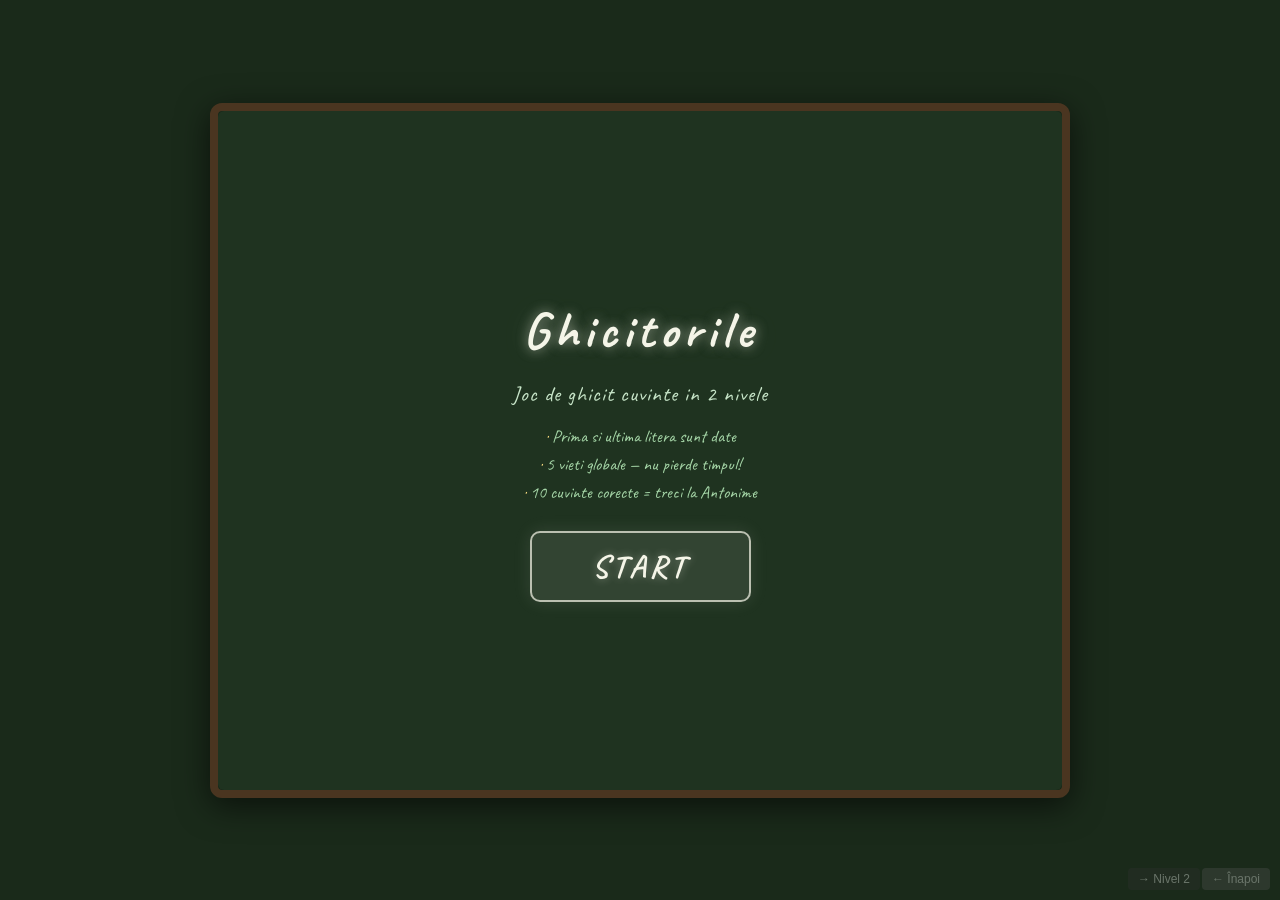
<file: spanzuratoarea/index.html>
<!DOCTYPE html>
<html lang="ro">
<head>
  <meta charset="UTF-8" />
  <meta name="viewport" content="width=device-width, initial-scale=1.0" />
  <title>Ghicitorile</title>
  <link rel="stylesheet" href="style.css" />
</head>
<body>
  <div class="board">

    <!-- COPERTĂ -->
    <div id="cover">
      <h1 class="cover-title">Ghicitorile</h1>
      <p class="cover-sub">Joc de ghicit cuvinte in 2 nivele</p>
      <ul class="cover-rules">
        <li>Prima si ultima litera sunt date</li>
        <li>5 vieti globale — nu pierde timpul!</li>
        <li>10 cuvinte corecte = treci la Antonime</li>
      </ul>
      <button id="start-btn" class="btn-start">START</button>
    </div>

    <h1 class="title">Ghicitorile</h1>

    <!-- NIVEL 1: Hangman -->
    <div id="hangman-game">
      <div class="game-area">
        <div class="canvas-wrap">
          <canvas id="hangman" width="220" height="260"></canvas>
        </div>
        <div class="right-panel">
          <div id="hint-box" class="hint-box"></div>
          <div id="word-display" class="word-display"></div>
          <div id="wrong-letters" class="wrong-letters"></div>
          <div id="keyboard" class="keyboard"></div>
          <div id="message" class="message"></div>
          <div class="btn-row">
            <button id="new-game-btn" class="btn-new">Cuvant nou</button>
            <button id="restart-btn" class="btn-restart">Restart</button>
          </div>
        </div>
      </div>
    </div>

    <!-- NIVEL 2: Tabel Antonime -->
    <div id="grid-game" style="display:none">
      <p class="grid-subtitle">Scrie antonimul (opusul) fiecarui cuvant:</p>
      <div id="antonym-grid" class="antonym-grid"></div>
      <div id="grid-message" class="message"></div>
      <div class="btn-row">
        <button id="next-set-btn" class="btn-new" style="display:none">Urmatorul set</button>
        <button id="grid-restart-btn" class="btn-restart">Restart</button>
      </div>
    </div>

    <div id="level-display" class="level-display"></div>
    <div class="lives-bar" id="lives-bar"></div>

    <div class="score-bar">
      <span>Castigate: <strong id="wins">0</strong></span>
      <span>Pierdute: <strong id="losses">0</strong></span>
      <span>Ramase: <strong id="remaining">60</strong></span>
    </div>
  </div>

  <!-- BUTOANE TEST — sterge aceste 2 linii cand nu mai ai nevoie -->
  <button onclick="startLevel2()" style="position:fixed;bottom:10px;right:80px;opacity:0.35;font-size:0.75rem;padding:4px 10px;background:#333;color:#fff;border:none;border-radius:4px;cursor:pointer;z-index:999" onmouseover="this.style.opacity=1" onmouseout="this.style.opacity=0.35">→ Nivel 2</button>
  <button id="btn-back" onclick="testBack(this)" style="position:fixed;bottom:10px;right:10px;opacity:0.35;font-size:0.75rem;padding:4px 10px;background:#555;color:#fff;border:none;border-radius:4px;cursor:pointer;z-index:999" onmouseover="this.style.opacity=1" onmouseout="this.style.opacity=0.35">← Înapoi</button>
  <script>
    var _backClicks = 0;
    function testBack(btn) {
      _backClicks++;
      if (_backClicks === 1) { restartAll(); btn.textContent = "← Copertă"; }
      else { _backClicks = 0; btn.textContent = "← Înapoi"; var c = document.getElementById("cover"); c.style.transition="none"; c.style.opacity="1"; c.classList.remove("fade-out"); c.style.display="flex"; requestAnimationFrame(function(){ c.style.transition=""; }); }
    }
  </script>

  <script src="words.js"></script>
  <script src="game.js"></script>
</body>
</html>
</file>
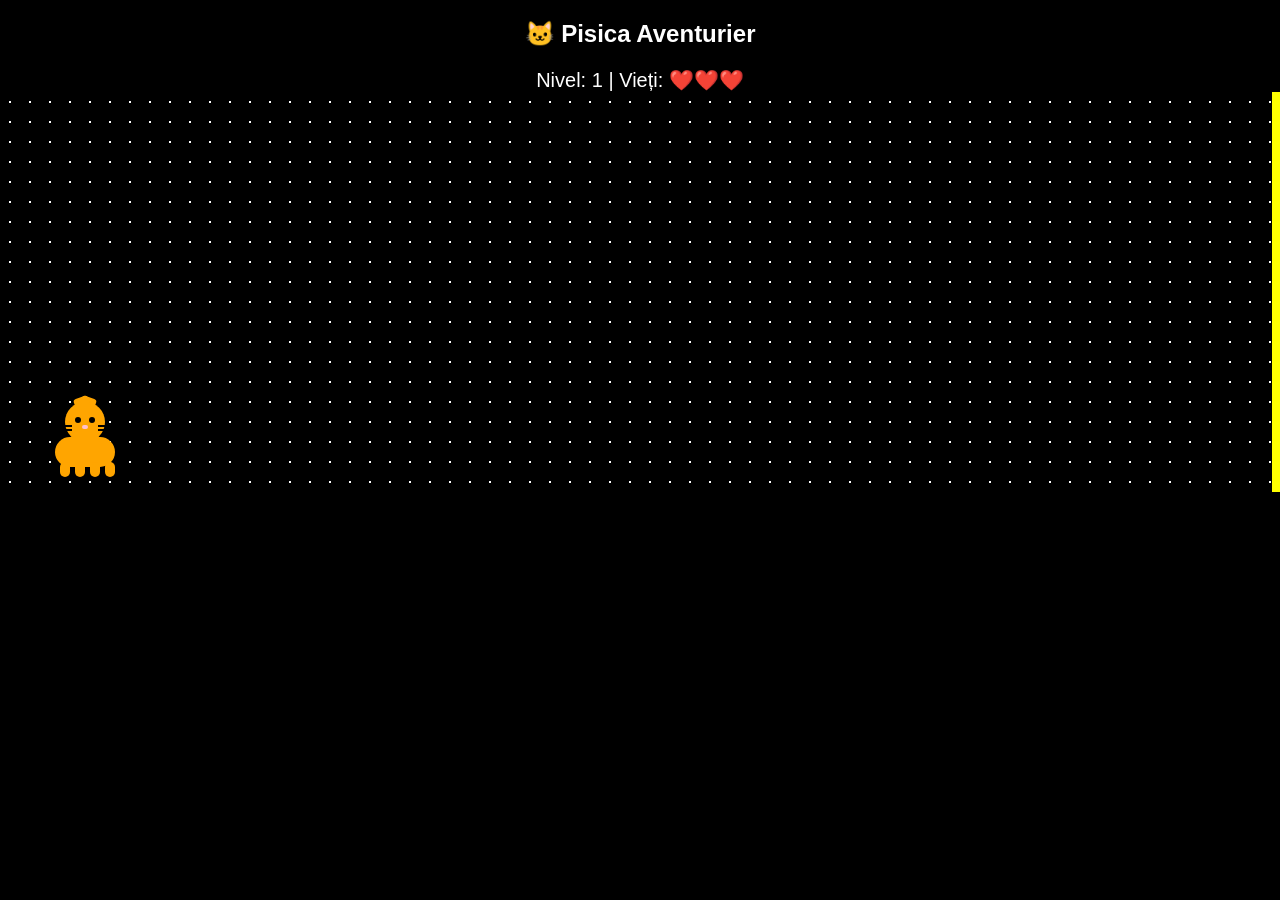
<file: Pisica_Completa.html>
<!DOCTYPE html>
<html>
<head>
<title>Pisica Game Complet</title>

<style>
body{
margin:0;
overflow:hidden;
background:black;
font-family:Arial;
color:white;
text-align:center;
}

#game{
width:100%;
height:400px;
position:relative;
overflow:hidden;
background:
radial-gradient(white 1px, transparent 1px),
black;
background-size:20px 20px;
}

#ui{
margin-top:10px;
font-size:20px;
}

#player{
position:absolute;
bottom:20px;
left:50px;
}

.cat{
position:relative;
width:70px;
height:70px;
}

/* cap */
.head{
width:40px;
height:40px;
background:orange;
border-radius:50%;
position:absolute;
top:0;
left:15px;
}

/* urechi */
.ear{
width:15px;
height:15px;
background:orange;
position:absolute;
top:-5px;
border-radius:3px;
}

.ear1{ left:15px; transform:rotate(20deg); }
.ear2{ right:15px; transform:rotate(-20deg); }

/* ochi */
.eye{
width:6px;
height:6px;
background:black;
border-radius:50%;
position:absolute;
top:15px;
}

.eye1{ left:10px; }
.eye2{ right:10px; }

/* nas */
.nose{
width:6px;
height:4px;
background:pink;
position:absolute;
top:23px;
left:17px;
border-radius:3px;
}

/* mustati */
.whisker{
width:12px;
height:2px;
background:black;
position:absolute;
top:23px;
}

.w1{ left:-5px; }
.w2{ left:-5px; top:27px; }
.w3{ right:-5px; }
.w4{ right:-5px; top:27px; }

/* corp */
.body{
width:60px;
height:30px;
background:orange;
border-radius:20px;
position:absolute;
top:35px;
left:5px;
}

/* picioare */
.leg{
width:10px;
height:15px;
background:orange;
border-radius:5px;
position:absolute;
top:60px;
transition:0.2s;
}

.leg1{ left:10px; }
.leg2{ left:25px; }
.leg3{ left:40px; }
.leg4{ left:55px; }

/* obstacole */
.obstacle{
position:absolute;
font-size:35px;
}

#finish{
position:absolute;
right:0;
width:8px;
height:100%;
background:yellow;
}

#invText{
position:absolute;
top:20px;
left:50%;
transform:translateX(-50%);
font-size:30px;
color:cyan;
display:none;
}

button{
padding:8px 15px;
font-size:16px;
margin-top:10px;
}

.powerup{
position:absolute;
width:28px;
height:28px;
background:gold;
border-radius:5px;
bottom:20px;
box-shadow:0 0 12px 4px gold;
}
</style>
</head>
<body>

<h2>🐱 Pisica Aventurier</h2>

<div id="ui">
Nivel: <span id="level">1</span> |
Vieți: <span id="lives">❤️❤️❤️</span>
<br>
<button id="restartBtn" onclick="restartGame()" style="display:none;">🔄 Restart</button>
</div>

<div id="game">

<div id="invText">INVINCIBLE!</div>
<div id="finish"></div>

<div id="player">
<div class="cat">

<div class="head">
<div class="ear ear1"></div>
<div class="ear ear2"></div>
<div class="eye eye1"></div>
<div class="eye eye2"></div>
<div class="nose"></div>
<div class="whisker w1"></div>
<div class="whisker w2"></div>
<div class="whisker w3"></div>
<div class="whisker w4"></div>
</div>

<div class="body"></div>

<div class="leg leg1"></div>
<div class="leg leg2"></div>
<div class="leg leg3"></div>
<div class="leg leg4"></div>

</div>
</div>

</div>

<script>

let player=document.getElementById("player");
let legs=document.querySelectorAll(".leg");
let levelText=document.getElementById("level");
let livesText=document.getElementById("lives");
let invText=document.getElementById("invText");
let restartBtn=document.getElementById("restartBtn");

let x=50;
let y=0;
let jumping=false;
let lives=3;
let level=1;
let speed=5;
let gameOver=false;
let invincible=false;

/* CONTROL */
document.addEventListener("keydown",function(e){

if(e.code==="Space" && !jumping && !gameOver){
jump();
}

if(e.key==="1") x-=30;
if(e.key==="2") x+=30;

if(x<0)x=0;
if(x>window.innerWidth-70)x=window.innerWidth-70;

player.style.left=x+"px";

checkWin();

});

/* JUMP */
function jump(){
jumping=true;
legs.forEach(l=>l.style.transform="rotate(30deg)");

let up=setInterval(function(){
if(y>=120){
clearInterval(up);

let down=setInterval(function(){
if(y<=0){
clearInterval(down);
jumping=false;
legs.forEach(l=>l.style.transform="rotate(0deg)");
}else{
y-=6;
player.style.bottom=20+y+"px";
}
},20);

}else{
y+=6;
player.style.bottom=20+y+"px";
}
},20);
}

/* WIN */
function checkWin(){
if(x>window.innerWidth-80 && !gameOver){

if(level===1){

level=2;
lives=3;
speed=9;
levelText.innerText="2";
updateLives();
clearObstacles();
x=50;
player.style.left=x+"px";
startInvincible();
alert("🚀 LEVEL 2!");

}else{

alert("🏆 AI CÂȘTIGAT!");
gameOver=true;
restartBtn.style.display="inline-block";
}
}
}

/* INVINCIBLE */
function startInvincible(){
invincible=true;
player.style.opacity="0.5";
invText.style.display="block";

setTimeout(function(){
invincible=false;
player.style.opacity="1";
invText.style.display="none";
},5000);
}

/* OBSTACOLE */
function groundObstacle(){
if(gameOver)return;

let o=document.createElement("div");
o.className="obstacle";
o.innerHTML="🟥";
o.style.bottom="20px";
o.style.left=window.innerWidth+"px";
document.getElementById("game").appendChild(o);

let pos=window.innerWidth;

let move=setInterval(function(){

if(gameOver){
clearInterval(move);
o.remove();
}

pos-=speed;
o.style.left=pos+"px";

if(pos<x+70 && pos+40>x && y<40){
o.remove();
clearInterval(move);
loseLife();
}

if(pos<-50){
clearInterval(move);
o.remove();
}

},20);
}

function skyObstacle(){
if(gameOver)return;

let o=document.createElement("div");
o.className="obstacle";
o.innerHTML="🔥";
o.style.top="0px";
o.style.left=Math.random()*window.innerWidth+"px";
document.getElementById("game").appendChild(o);

let pos=0;

let fall=setInterval(function(){

if(gameOver){
clearInterval(fall);
o.remove();
}

pos+=speed;
o.style.top=pos+"px";

if(pos>300 && o.offsetLeft<x+70 && o.offsetLeft+40>x){
o.remove();
clearInterval(fall);
loseLife();
}

if(pos>400){
clearInterval(fall);
o.remove();
}

},20);
}

function loseLife(){
if(invincible)return;

lives--;
updateLives();

if(lives<=0){
alert("💀 GAME OVER");
gameOver=true;
restartBtn.style.display="inline-block";
}
}

function updateLives(){
let hearts="";
for(let i=0;i<lives;i++)hearts+="❤️";
livesText.innerText=hearts;
}

function clearObstacles(){
let obs=document.querySelectorAll(".obstacle");
obs.forEach(o=>o.remove());
}

function restartGame(){
lives=3;
level=1;
speed=5;
x=50;
y=0;
gameOver=false;
invincible=false;
powerupOnScreen=false;

levelText.innerText="1";
player.style.left=x+"px";
player.style.bottom="20px";
player.style.opacity="1";

updateLives();
clearObstacles();

invText.style.display="none";
restartBtn.style.display="none";
}

/* POWERUP */
let powerupOnScreen=false;

function spawnPowerup(){
if(gameOver||powerupOnScreen)return;

powerupOnScreen=true;

let o=document.createElement("div");
o.className="powerup";
o.style.left=window.innerWidth+"px";
document.getElementById("game").appendChild(o);

let pos=window.innerWidth;

let move=setInterval(function(){

if(gameOver){
clearInterval(move);
o.remove();
powerupOnScreen=false;
return;
}

pos-=speed;
o.style.left=pos+"px";

if(pos<x+70 && pos+28>x && y<40){
clearInterval(move);
o.remove();
powerupOnScreen=false;
lives++;
updateLives();
}

if(pos<-50){
clearInterval(move);
o.remove();
powerupOnScreen=false;
}

},20);
}

/* SPAWN */
setInterval(function(){
if(!gameOver)groundObstacle();
},2000);

setInterval(function(){
if(!gameOver)skyObstacle();
},2500);

setInterval(function(){
if(!gameOver)spawnPowerup();
},18000);

updateLives();
levelText.innerText=level;

</script>
</body>
</html>
</file>
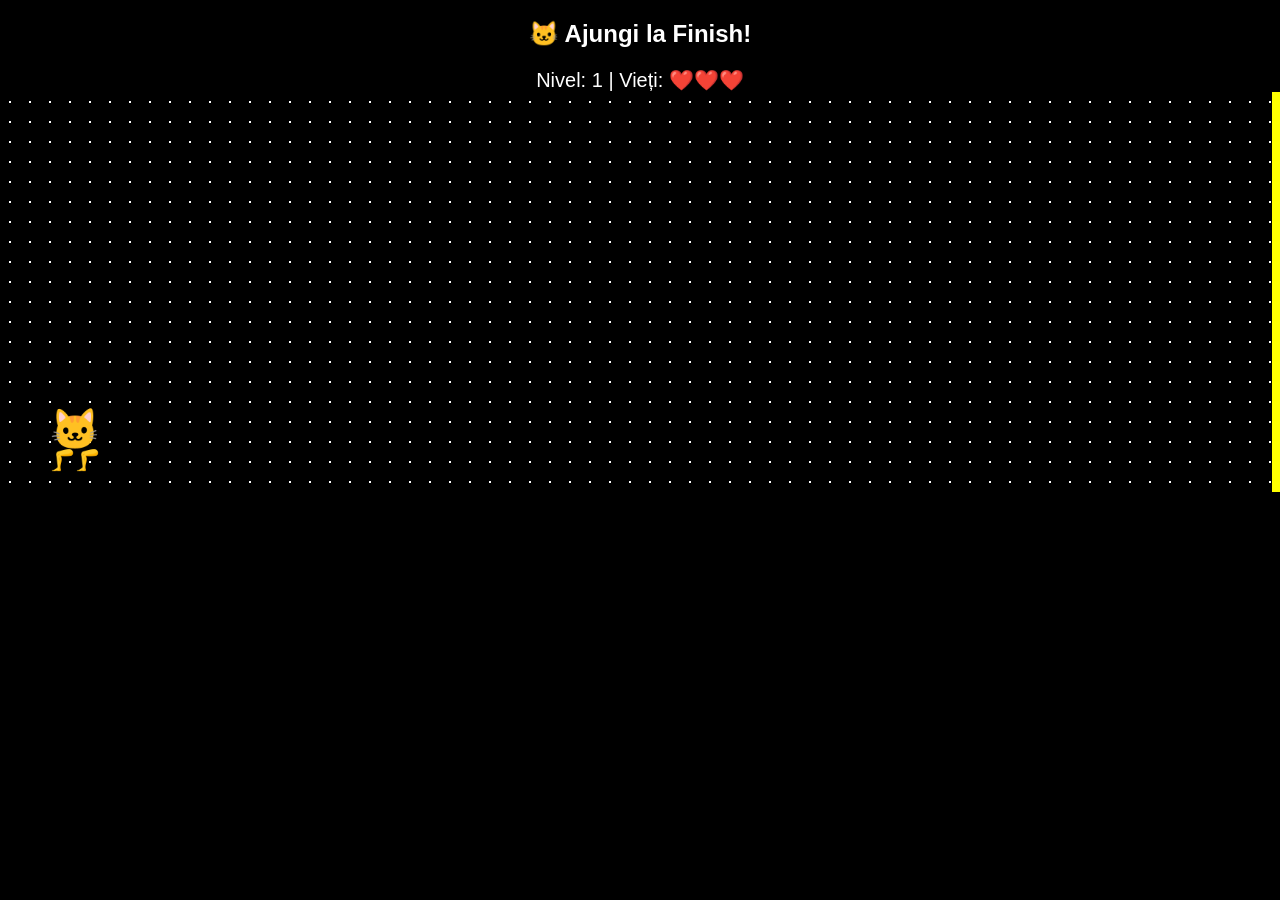
<file: Pisica_FINAL.html>
<!DOCTYPE html>
<html>
<head>
<title>Pisica Final Game</title>

<style>
body{
margin:0;
overflow:hidden;
background:black;
font-family:Arial;
color:white;
text-align:center;
}

#game{
width:100%;
height:400px;
position:relative;
overflow:hidden;
background:
radial-gradient(white 1px, transparent 1px),
black;
background-size:20px 20px;
}

#player{
position:absolute;
bottom:20px;
left:50px;
text-align:center;
}

#body{
font-size:40px;
}

#legs{
font-size:20px;
margin-top:-5px;
}

.obstacle{
position:absolute;
font-size:35px;
}

#finish{
position:absolute;
right:0;
width:8px;
height:100%;
background:yellow;
}

#ui{
margin-top:10px;
font-size:20px;
}

#invText{
position:absolute;
top:20px;
left:50%;
transform:translateX(-50%);
font-size:30px;
color:cyan;
display:none;
}
</style>
</head>
<body>

<h2>🐱 Ajungi la Finish!</h2>

<div id="ui">
Nivel: <span id="level">1</span> |
Vieți: <span id="lives">❤️❤️❤️</span>
</div>

<div id="game">
<div id="invText">INVINCIBLE!</div>
<div id="finish"></div>

<div id="player">
<div id="body">🐱</div>
<div id="legs">🦵🦵</div>
</div>

</div>

<script>

let player=document.getElementById("player");
let legs=document.getElementById("legs");
let levelText=document.getElementById("level");
let livesText=document.getElementById("lives");
let invText=document.getElementById("invText");

let x=50;
let y=0;
let jumping=false;
let lives=3;
let level=1;
let speed=5;
let gameOver=false;
let invincible=false;

/* CONTROL */
document.addEventListener("keydown",function(e){

if(e.code==="Space" && !jumping && !gameOver){
jump();
}

if(e.key==="1"){
x-=30;
}

if(e.key==="2"){
x+=30;
}

if(x<0)x=0;
if(x>window.innerWidth-40)x=window.innerWidth-40;

player.style.left=x+"px";

checkWin();

});

/* JUMP */
function jump(){
jumping=true;
legs.innerText="🏃‍♂️🏃‍♂️";

let up=setInterval(function(){
if(y>=120){
clearInterval(up);

let down=setInterval(function(){
if(y<=0){
clearInterval(down);
jumping=false;
legs.innerText="🦵🦵";
}else{
y-=6;
player.style.bottom=20+y+"px";
}
},20);

}else{
y+=6;
player.style.bottom=20+y+"px";
}
},20);
}

/* WIN */
function checkWin(){
if(x>window.innerWidth-80 && !gameOver){

if(level===1){

level=2;
speed=9;
levelText.innerText="2";

clearObstacles();

x=50;
player.style.left=x+"px";

startInvincible();

alert("🚀 LEVEL 2!");

}else{

alert("🏆 AI CÂȘTIGAT!");
gameOver=true;

}
}
}

/* INVINCIBLE */
function startInvincible(){
invincible=true;
player.style.opacity="0.5";
invText.style.display="block";

setTimeout(function(){
invincible=false;
player.style.opacity="1";
invText.style.display="none";
},5000);
}

/* OBSTACOL JOS */
function groundObstacle(){
if(gameOver)return;

let o=document.createElement("div");
o.className="obstacle";
o.innerHTML="🟥";
o.style.bottom="20px";
o.style.left=window.innerWidth+"px";
document.getElementById("game").appendChild(o);

let pos=window.innerWidth;

let move=setInterval(function(){

if(gameOver){
clearInterval(move);
o.remove();
}

pos-=speed;
o.style.left=pos+"px";

if(pos<x+40 && pos+40>x && y<40){
o.remove();
clearInterval(move);
loseLife();
}

if(pos<-50){
clearInterval(move);
o.remove();
}

},20);
}

/* OBSTACOL SUS */
function skyObstacle(){
if(gameOver)return;

let o=document.createElement("div");
o.className="obstacle";
o.innerHTML="🔥";
o.style.top="0px";
o.style.left=Math.random()*window.innerWidth+"px";
document.getElementById("game").appendChild(o);

let pos=0;

let fall=setInterval(function(){

if(gameOver){
clearInterval(fall);
o.remove();
}

pos+=speed;
o.style.top=pos+"px";

if(pos>300 && o.offsetLeft<x+40 && o.offsetLeft+40>x){
o.remove();
clearInterval(fall);
loseLife();
}

if(pos>400){
clearInterval(fall);
o.remove();
}

},20);
}

/* LOSE LIFE */
function loseLife(){
if(invincible)return;

lives--;
updateLives();

if(lives<=0){
alert("💀 GAME OVER");
gameOver=true;
}
}

function updateLives(){
let hearts="";
for(let i=0;i<lives;i++)hearts+="❤️";
livesText.innerText=hearts;
}

function clearObstacles(){
let obs=document.querySelectorAll(".obstacle");
obs.forEach(o=>o.remove());
}

/* SPAWN */
setInterval(function(){
if(!gameOver)groundObstacle();
},2000);

setInterval(function(){
if(!gameOver)skyObstacle();
},2500);

updateLives();

</script>
</body>
</html>
</file>
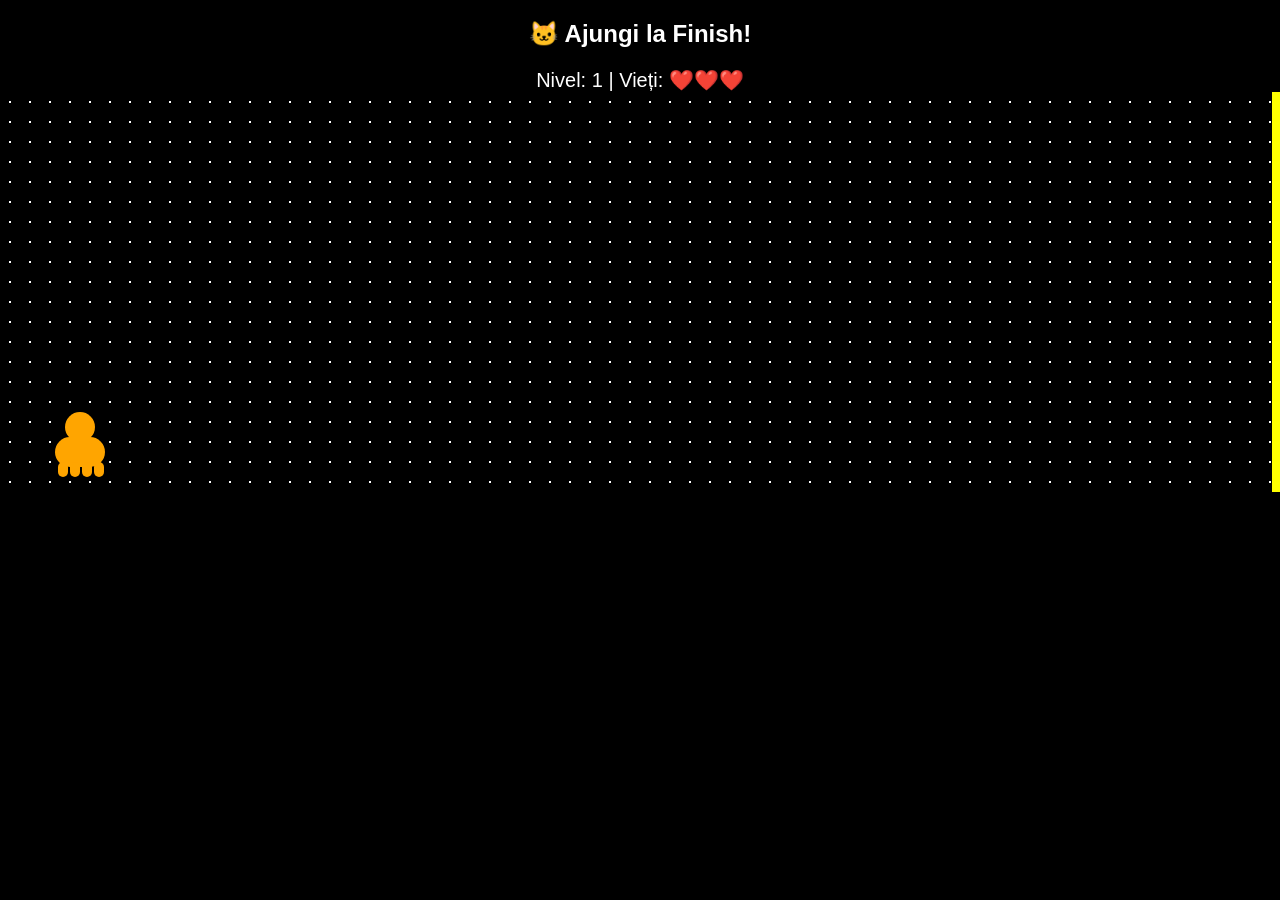
<file: Pisica_Ultima_Versiune.html>
<!DOCTYPE html>
<html>
<head>
<title>Pisica Final</title>

<style>
body{
margin:0;
overflow:hidden;
background:black;
font-family:Arial;
color:white;
text-align:center;
}

#game{
width:100%;
height:400px;
position:relative;
overflow:hidden;
background:
radial-gradient(white 1px, transparent 1px),
black;
background-size:20px 20px;
}

#ui{
margin-top:10px;
font-size:20px;
}

#player{
position:absolute;
bottom:20px;
left:50px;
}

.cat{
position:relative;
width:60px;
height:60px;
}

.head{
width:30px;
height:30px;
background:orange;
border-radius:50%;
position:absolute;
top:0;
left:15px;
}

.body{
width:50px;
height:30px;
background:orange;
border-radius:20px;
position:absolute;
top:25px;
left:5px;
}

.leg{
width:10px;
height:15px;
background:orange;
border-radius:5px;
position:absolute;
top:50px;
transition:0.2s;
}

.leg1{ left:8px; }
.leg2{ left:20px; }
.leg3{ left:32px; }
.leg4{ left:44px; }

.obstacle{
position:absolute;
font-size:35px;
}

#finish{
position:absolute;
right:0;
width:8px;
height:100%;
background:yellow;
}

#invText{
position:absolute;
top:20px;
left:50%;
transform:translateX(-50%);
font-size:30px;
color:cyan;
display:none;
}
</style>
</head>
<body>

<h2>🐱 Ajungi la Finish!</h2>

<div id="ui">
Nivel: <span id="level">1</span> |
Vieți: <span id="lives">❤️❤️❤️</span>
</div>

<div id="game">

<div id="invText">INVINCIBLE!</div>
<div id="finish"></div>

<div id="player">
<div class="cat">
<div class="head"></div>
<div class="body"></div>
<div class="leg leg1"></div>
<div class="leg leg2"></div>
<div class="leg leg3"></div>
<div class="leg leg4"></div>
</div>
</div>

</div>

<script>

let player=document.getElementById("player");
let legs=document.querySelectorAll(".leg");
let levelText=document.getElementById("level");
let livesText=document.getElementById("lives");
let invText=document.getElementById("invText");

let x=50;
let y=0;
let jumping=false;
let lives=3;
let level=1;
let speed=5;
let gameOver=false;
let invincible=false;

/* CONTROL */
document.addEventListener("keydown",function(e){

if(e.code==="Space" && !jumping && !gameOver){
jump();
}

if(e.key==="1") x-=30;
if(e.key==="2") x+=30;

if(x<0)x=0;
if(x>window.innerWidth-60)x=window.innerWidth-60;

player.style.left=x+"px";

checkWin();

});

/* JUMP */
function jump(){
jumping=true;

legs.forEach(l=>l.style.transform="rotate(30deg)");

let up=setInterval(function(){
if(y>=120){
clearInterval(up);

let down=setInterval(function(){
if(y<=0){
clearInterval(down);
jumping=false;
legs.forEach(l=>l.style.transform="rotate(0deg)");
}else{
y-=6;
player.style.bottom=20+y+"px";
}
},20);

}else{
y+=6;
player.style.bottom=20+y+"px";
}
},20);
}

/* WIN */
function checkWin(){
if(x>window.innerWidth-80 && !gameOver){

if(level===1){

level=2;
speed=9;
levelText.innerText="2";

clearObstacles();

x=50;
player.style.left=x+"px";

startInvincible();

alert("🚀 LEVEL 2!");

}else{

alert("🏆 AI CÂȘTIGAT!");
gameOver=true;

}
}
}

/* INVINCIBLE */
function startInvincible(){
invincible=true;
player.style.opacity="0.5";
invText.style.display="block";

setTimeout(function(){
invincible=false;
player.style.opacity="1";
invText.style.display="none";
},5000);
}

/* OBSTACOL JOS */
function groundObstacle(){
if(gameOver)return;

let o=document.createElement("div");
o.className="obstacle";
o.innerHTML="🟥";
o.style.bottom="20px";
o.style.left=window.innerWidth+"px";
document.getElementById("game").appendChild(o);

let pos=window.innerWidth;

let move=setInterval(function(){

if(gameOver){
clearInterval(move);
o.remove();
}

pos-=speed;
o.style.left=pos+"px";

if(pos<x+60 && pos+40>x && y<40){
o.remove();
clearInterval(move);
loseLife();
}

if(pos<-50){
clearInterval(move);
o.remove();
}

},20);
}

/* OBSTACOL SUS */
function skyObstacle(){
if(gameOver)return;

let o=document.createElement("div");
o.className="obstacle";
o.innerHTML="🔥";
o.style.top="0px";
o.style.left=Math.random()*window.innerWidth+"px";
document.getElementById("game").appendChild(o);

let pos=0;

let fall=setInterval(function(){

if(gameOver){
clearInterval(fall);
o.remove();
}

pos+=speed;
o.style.top=pos+"px";

if(pos>300 && o.offsetLeft<x+60 && o.offsetLeft+40>x){
o.remove();
clearInterval(fall);
loseLife();
}

if(pos>400){
clearInterval(fall);
o.remove();
}

},20);
}

function loseLife(){
if(invincible)return;

lives--;
updateLives();

if(lives<=0){
alert("💀 GAME OVER");
gameOver=true;
}
}

function updateLives(){
let hearts="";
for(let i=0;i<lives;i++)hearts+="❤️";
livesText.innerText=hearts;
}

function clearObstacles(){
let obs=document.querySelectorAll(".obstacle");
obs.forEach(o=>o.remove());
}

/* SPAWN */
setInterval(function(){
if(!gameOver)groundObstacle();
},2000);

setInterval(function(){
if(!gameOver)skyObstacle();
},2500);

updateLives();

</script>
</body>
</html>
</file>
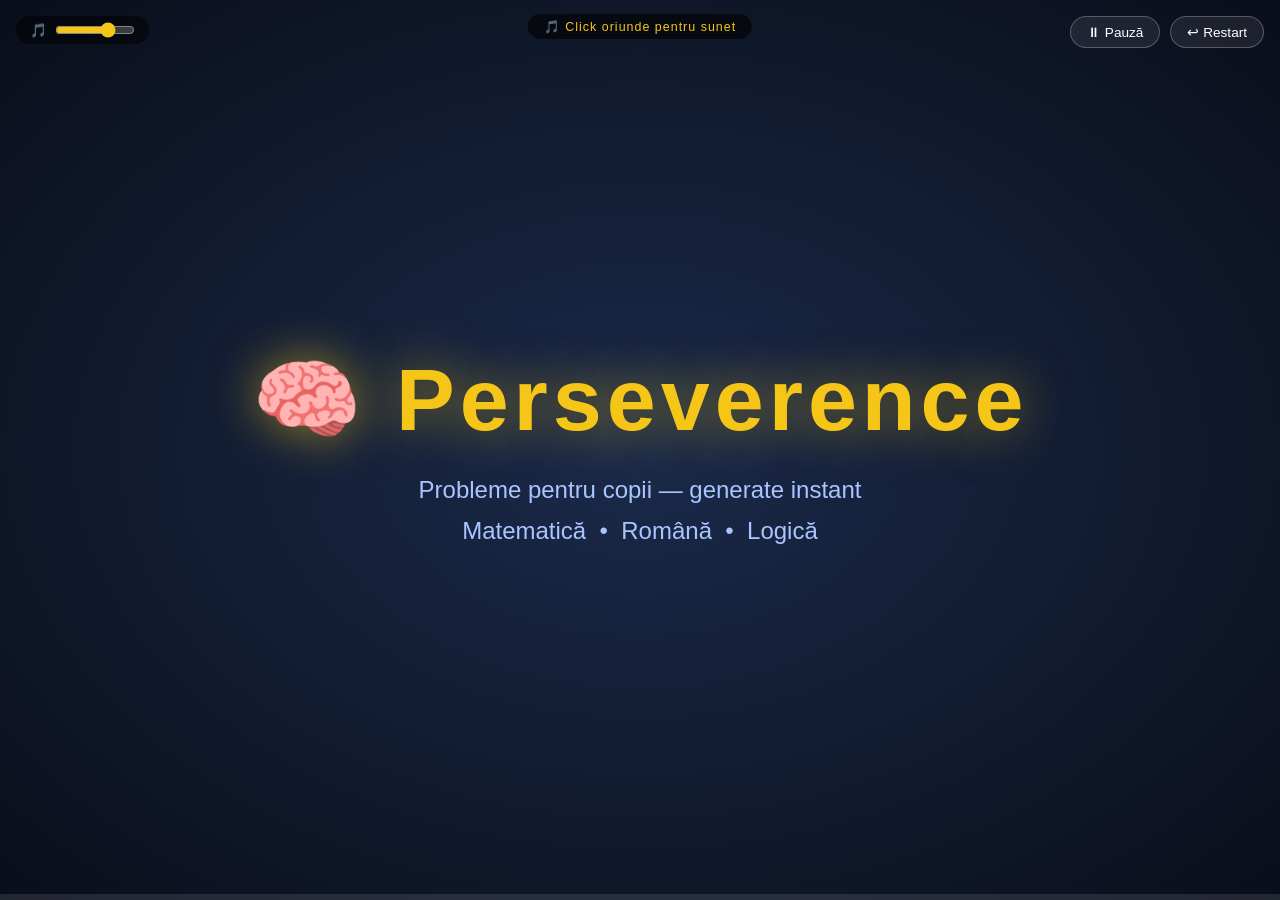
<file: probleme-copii/promo.html>
<!DOCTYPE html>
<html lang="ro">
<head>
  <meta charset="UTF-8">
  <meta name="viewport" content="width=device-width, initial-scale=1.0">
  <title>Perseverence — Promo</title>
  <style>
    * { box-sizing: border-box; margin: 0; padding: 0; }
    body {
      font-family: 'Segoe UI', sans-serif;
      background: #0a0e1a;
      color: #fff;
      height: 100vh;
      overflow: hidden;
      cursor: pointer;
      user-select: none;
    }

    /* ── START OVERLAY ── */
    #start-overlay {
      position: fixed; inset: 0; z-index: 999;
      background: #0a0e1a;
      display: flex; flex-direction: column;
      align-items: center; justify-content: center; gap: 20px;
    }
    #start-overlay h2 { font-size: 2rem; color: #f5c518; }
    #start-overlay p  { color: #aaa; font-size: 1rem; }
    #btn-play-start {
      background: #f5c518; color: #0a0e1a;
      border: none; border-radius: 50px;
      padding: 16px 52px; font-size: 1.3rem; font-weight: 900;
      cursor: pointer; box-shadow: 0 0 30px rgba(245,197,24,0.5);
      transition: transform 0.15s;
    }
    #btn-play-start:hover { transform: scale(1.07); }

    .scene {
      position: absolute; inset: 0;
      display: flex; flex-direction: column;
      align-items: center; justify-content: center;
      padding: 40px 28px;
      opacity: 0; transition: opacity 0.8s ease;
      pointer-events: none;
    }
    .scene.active { opacity: 1; pointer-events: auto; }

    /* ── PROGRESS ── */
    #progress-track { position:fixed; bottom:0; left:0; right:0; height:6px; background:rgba(255,255,255,0.1); z-index:100; }
    #progress-fill  { height:100%; background:#f5c518; width:0%; transition:width 0.1s linear; }

    /* ── CONTROLS ── */
    #controls { position:fixed; top:16px; right:16px; display:flex; gap:10px; z-index:200; }
    #controls button {
      background:rgba(255,255,255,0.08); border:1px solid rgba(255,255,255,0.25);
      color:#fff; padding:7px 16px; border-radius:20px; cursor:pointer; font-size:0.85rem;
      transition:all 0.2s;
    }
    #controls button:hover { background:rgba(245,197,24,0.2); border-color:#f5c518; }

    /* ── VOL ── */
    #vol-wrap {
      position:fixed; top:16px; left:16px; z-index:200;
      display:flex; align-items:center; gap:8px;
      background:rgba(0,0,0,0.5); border-radius:20px; padding:6px 14px;
    }
    #vol-wrap label { font-size:0.85rem; color:#aaa; }
    #vol-slider { width:80px; accent-color:#f5c518; cursor:pointer; }

    /* ── SCENE 1: INTRO ── */
    #s1 { background: radial-gradient(ellipse at center,#1a2a4a,#0a0e1a); }
    .emoji-rain { position:absolute; inset:0; overflow:hidden; pointer-events:none; }
    .emoji-rain span {
      position:absolute; opacity:0;
      animation: fall linear forwards;
    }
    @keyframes fall {
      0%   { transform:translateY(-80px) rotate(0deg); opacity:0; }
      15%  { opacity:0.85; }
      85%  { opacity:0.7; }
      100% { transform:translateY(110vh) rotate(360deg); opacity:0; }
    }
    .intro-title {
      font-size:clamp(3rem,8vw,5.5rem); font-weight:900; color:#f5c518;
      letter-spacing:5px; text-align:center;
      animation:popIn 0.7s 0.2s both;
      text-shadow:0 0 50px rgba(245,197,24,0.6);
    }
    .intro-sub {
      font-size:clamp(1rem,2.5vw,1.5rem); color:#aac4ff;
      margin-top:18px; text-align:center; line-height:1.7;
      animation:popIn 0.7s 0.9s both;
    }

    @keyframes popIn  { from{transform:scale(0.5);opacity:0} to{transform:scale(1);opacity:1} }
    @keyframes fadeUp { from{transform:translateY(30px);opacity:0} to{transform:translateY(0);opacity:1} }
    @keyframes slideIn{ from{transform:translateX(-40px);opacity:0} to{transform:translateX(0);opacity:1} }

    /* ── SCENE 2: PROBLEMĂ ── */
    #s2 { background:linear-gradient(135deg,#0f1f3d,#1a1a2e); gap:18px; }
    .scene-label { font-size:0.82rem; text-transform:uppercase; letter-spacing:2px; color:#f5c518; animation:fadeUp 0.5s 0.2s both; }
    .problem-box {
      background:#16213e; border:1px solid #2a3a5e; border-radius:18px;
      padding:24px 32px; max-width:740px; width:100%;
      font-size:clamp(0.88rem,1.8vw,1.04rem); line-height:1.85;
      animation:fadeUp 0.6s 0.5s both;
    }
    .problem-box strong { color:#f5c518; }
    .problem-cerinta {
      max-width:740px; width:100%;
      background:rgba(245,197,24,0.07); border-left:3px solid #f5c518;
      border-radius:0 12px 12px 0; padding:14px 20px;
      font-size:clamp(0.85rem,1.7vw,1rem); line-height:1.8; color:#f0e68c;
      animation:fadeUp 0.6s 1s both;
    }

    /* ── SCENE 3: FEATURES ── */
    #s3 { background:linear-gradient(135deg,#0d1f0d,#0a1a2e); gap:24px; }
    .s3-title { font-size:1.3rem; color:#f5c518; font-weight:700; letter-spacing:1px; }
    .features-grid { display:grid; grid-template-columns:repeat(auto-fit,minmax(180px,1fr)); gap:16px; max-width:800px; width:100%; }
    .feat-card {
      background:rgba(255,255,255,0.05); border:1px solid rgba(255,255,255,0.1);
      border-radius:16px; padding:22px 18px; text-align:center;
      opacity:0; transform:translateY(30px); transition:border-color 0.3s;
    }
    .feat-card.show { animation:fadeUp 0.5s forwards; }
    .feat-card:hover { border-color:#f5c518; }
    .feat-icon  { font-size:2.2rem; margin-bottom:10px; }
    .feat-title { font-size:0.95rem; font-weight:700; color:#f5c518; margin-bottom:6px; }
    .feat-desc  { font-size:0.82rem; color:#aaa; line-height:1.5; }

    /* ── SCENE 4: DEMO ── */
    #s4 { background:#050810; padding:16px; gap:12px; }
    .demo-label { font-size:0.95rem; color:#f5c518; font-weight:700; animation:popIn 0.5s 0.2s both; }
    .demo-frame {
      width:100%; max-width:860px; height:calc(100vh - 100px);
      border:2px solid #f5c518; border-radius:14px; overflow:hidden;
      animation:popIn 0.5s 0.4s both;
      box-shadow:0 0 40px rgba(245,197,24,0.2);
    }
    .demo-frame iframe { width:100%; height:100%; border:none; }

    /* ── SCENE 5 & 6: TESTIMONIALE ── */
    #s5 { background:radial-gradient(ellipse at 30% 50%,#1f0d2e,#0a0e1a); }
    #s6 { background:radial-gradient(ellipse at 70% 50%,#0d2e1a,#0a0e1a); }
    .avatar-wrap { display:flex; align-items:center; gap:30px; max-width:700px; flex-wrap:wrap; justify-content:center; }
    .avatar-circle {
      width:110px; height:110px; border-radius:50%;
      display:flex; align-items:center; justify-content:center;
      font-size:3.5rem; flex-shrink:0;
      animation:popIn 0.6s 0.3s both;
    }
    .av-mom { background:linear-gradient(135deg,#f5c518,#ff6b35); box-shadow:0 0 40px rgba(245,197,24,0.4); }
    .av-kid { background:linear-gradient(135deg,#4fc3f7,#1976d2); box-shadow:0 0 40px rgba(79,195,247,0.4); }
    .avatar-bubble {
      background:#16213e; border:1px solid #2a3a5e;
      padding:20px 24px; max-width:460px;
      font-size:clamp(0.95rem,2vw,1.1rem); line-height:1.8;
      opacity:0; animation:fadeUp 0.6s 0.7s forwards;
    }
    .av-mom-bubble { border-radius:18px 18px 18px 4px; }
    .av-kid-bubble { border-radius:18px 18px 4px 18px; }
    .avatar-name { margin-top:10px; font-size:0.82rem; color:#f5c518; font-weight:700; opacity:0; animation:fadeUp 0.4s 1.1s forwards; }

    /* ── SCENE 7: OUTRO ── */
    #s7 { background:radial-gradient(ellipse at center,#1a2a4a,#0a0e1a); text-align:center; }
    .pulse-ring {
      position:absolute; border-radius:50%; border:2px solid rgba(245,197,24,0.3);
      animation:pulse 2.5s ease-out infinite; left:50%; top:50%;
    }
    @keyframes pulse { 0%{width:80px;height:80px;opacity:0.9;transform:translate(-50%,-50%)} 100%{width:500px;height:500px;opacity:0;transform:translate(-50%,-50%)} }
    .outro-logo   { font-size:clamp(3rem,9vw,5.5rem); animation:popIn 0.7s 0.2s both; }
    .outro-title  { font-size:clamp(2rem,5vw,3.5rem); font-weight:900; color:#f5c518; letter-spacing:4px; animation:popIn 0.7s 0.6s both; text-shadow:0 0 30px rgba(245,197,24,0.5); }
    .outro-tagline{ font-size:clamp(1rem,2.5vw,1.35rem); color:#aac4ff; margin-top:14px; animation:fadeUp 0.6s 1s both; }
    .outro-badges { display:flex; gap:14px; margin-top:26px; flex-wrap:wrap; justify-content:center; animation:fadeUp 0.6s 1.3s both; }
    .badge { background:rgba(245,197,24,0.12); border:1px solid #f5c518; color:#f5c518; border-radius:30px; padding:8px 20px; font-size:0.9rem; font-weight:700; }

    /* ── INSTALL CARD ── */
    .install-card {
      margin-top: 32px;
      background: linear-gradient(135deg, #f5c518 0%, #ffaa00 100%);
      border-radius: 20px;
      padding: 24px 36px;
      text-align: center;
      box-shadow: 0 0 40px rgba(245,197,24,0.5);
      animation: fadeUp 0.7s 1.6s both;
      max-width: 380px;
    }
    .install-card .install-label {
      font-size: 0.82rem;
      color: #5a3e00;
      text-transform: uppercase;
      letter-spacing: 2px;
      font-weight: 700;
      margin-bottom: 6px;
    }
    .install-card .install-title {
      font-size: 1.4rem;
      font-weight: 900;
      color: #1a0e00;
      margin-bottom: 4px;
    }
    .install-card .install-price {
      font-size: 2.8rem;
      font-weight: 900;
      color: #1a0e00;
      line-height: 1;
      margin: 10px 0;
    }
    .install-card .install-price sup {
      font-size: 1.2rem;
      vertical-align: super;
    }
    .install-card .install-desc {
      font-size: 0.88rem;
      color: #5a3e00;
      margin-bottom: 14px;
    }
    .install-card .btn-install {
      background: #1a0e00;
      color: #f5c518;
      border: none;
      border-radius: 50px;
      padding: 12px 36px;
      font-size: 1.05rem;
      font-weight: 900;
      cursor: pointer;
      letter-spacing: 1px;
      transition: transform 0.15s, box-shadow 0.15s;
      box-shadow: 0 4px 16px rgba(0,0,0,0.35);
    }
    .install-card .btn-install:hover { transform: scale(1.05); box-shadow: 0 6px 24px rgba(0,0,0,0.5); }

    /* ── BEAT INDICATOR ── */
    #beat-dot {
      position:fixed; bottom:14px; right:16px; z-index:200;
      width:10px; height:10px; border-radius:50%; background:#f5c518;
      opacity:0; transition:opacity 0.05s;
    }

    /* ── SOUND HINT ── */
    #sound-hint {
      position:fixed; top:14px; left:50%; transform:translateX(-50%); z-index:200;
      background:rgba(0,0,0,0.6); color:#f5c518; font-size:0.78rem;
      padding:5px 16px; border-radius:30px; letter-spacing:1px;
      opacity:1; transition:opacity 0.5s;
      pointer-events:none;
    }
    #sound-hint.gone { opacity:0; }
  </style>
</head>
<body>

<div id="sound-hint">🎵 Click oriunde pentru sunet</div>

<!-- CONTROLS -->
<div id="controls">
  <button id="btn-pause">⏸ Pauză</button>
  <button id="btn-restart">↩ Restart</button>
</div>
<div id="vol-wrap">
  <label>🎵</label>
  <input type="range" id="vol-slider" min="0" max="1" step="0.05" value="0.7">
</div>
<div id="progress-track"><div id="progress-fill"></div></div>
<div id="beat-dot"></div>

<!-- SCENA 1: INTRO -->
<div class="scene active" id="s1">
  <div class="emoji-rain" id="emoji-rain"></div>
  <div class="intro-title">🧠 Perseverence</div>
  <div class="intro-sub">Probleme pentru copii — generate instant<br>Matematică &nbsp;•&nbsp; Română &nbsp;•&nbsp; Logică</div>
</div>

<!-- SCENA 2: PROBLEMĂ GREA -->
<div class="scene" id="s2">
  <div class="scene-label">🧩 Exemplu problemă — Clasa V–VI, Logică</div>
  <div class="problem-box">
    Cinci prieteni — <strong>Alex, Bea, Cris, Dan și Eva</strong> — participă la un concurs de matematică.<br>
    Fiecare a obținut un loc diferit: 1, 2, 3, 4 sau 5.<br><br>
    <strong>Indicii:</strong><br>
    • Alex a obținut un loc par.<br>
    • Bea s-a clasat imediat înaintea lui Cris.<br>
    • Dan nu este primul și nu este ultimul.<br>
    • Eva s-a clasat pe locul 3.<br>
    • Alex s-a clasat mai bine decât Dan (număr mai mic).
  </div>
  <div class="problem-cerinta">
    a) Cine a câștigat concursul (locul 1)?<br>
    b) Determină locul fiecăruia — justifică fiecare pas.<br>
    c) Câte perechi de concurenți consecutivi există?
  </div>
</div>

<!-- SCENA 3: FEATURES -->
<div class="scene" id="s3">
  <div class="s3-title">✨ De ce Perseverence?</div>
  <div class="features-grid">
    <div class="feat-card" id="fc1"><div class="feat-icon">⚡</div><div class="feat-title">Instant</div><div class="feat-desc">5 probleme unice în 3 secunde — mereu altele</div></div>
    <div class="feat-card" id="fc2"><div class="feat-icon">🎓</div><div class="feat-title">Clasa I–VIII</div><div class="feat-desc">Adaptat exact nivelului copilului tău</div></div>
    <div class="feat-card" id="fc3"><div class="feat-icon">🧠</div><div class="feat-title">3 Materii</div><div class="feat-desc">Matematică, Română și Logică reală</div></div>
    <div class="feat-card" id="fc4"><div class="feat-icon">🖨️</div><div class="feat-title">Printabil</div><div class="feat-desc">Un click și ai foaia de lucru gata</div></div>
  </div>
</div>

<!-- SCENA 5: MAMA -->
<div class="scene" id="s5">
  <div class="avatar-wrap">
    <div class="avatar-circle av-mom">👩</div>
    <div>
      <div class="avatar-bubble av-mom-bubble">„Aloc 30 de secunde seara, aleg tema din programa lor și am 5 exerciții gata. Copiii mei chiar se întrec care rezolvă mai repede!"</div>
      <div class="avatar-name">— Andreea, mamă a doi copii, Clasa III și Clasa VI</div>
    </div>
  </div>
</div>

<!-- SCENA 6: COPIL -->
<div class="scene" id="s6">
  <div class="avatar-wrap" style="flex-direction:row-reverse">
    <div class="avatar-circle av-kid">🧒</div>
    <div>
      <div class="avatar-bubble av-kid-bubble">„La logică sunt probleme ca niște ghicitori! Rezolv 5, apăs din nou și primesc altele. Nu mă mai plictisesc niciodată!"</div>
      <div class="avatar-name" style="text-align:right">— Matei, 11 ani, Clasa a V-a</div>
    </div>
  </div>
</div>

<!-- SCENA 7: OUTRO -->
<div class="scene" id="s7">
  <div class="pulse-ring"></div>
  <div class="outro-logo">🧠</div>
  <div class="outro-title">Perseverence</div>
  <div class="outro-tagline">Învață. Gândește. Crește.</div>
  <div class="outro-badges">
    <span class="badge">✅ Probleme reale</span>
    <span class="badge">📱 Orice dispozitiv</span>
    <span class="badge">🚀 Instant, fără așteptare</span>
  </div>
  <div class="install-card">
    <div class="install-label">Ofertă specială</div>
    <div class="install-title">Instalează-ți aplicația</div>
    <div class="install-price"><sup>RON </sup>45</div>
    <div class="install-desc">Acces complet · Toate clasele · Toate materiile<br>Probleme nelimitate pentru copilul tău</div>
  </div>
</div>

<script>
// ══════════════════════════════════════════
//  WEB AUDIO ENGINE — muzică reală
// ══════════════════════════════════════════
let ctx, masterGain, beatDot = document.getElementById('beat-dot');
const volSlider = document.getElementById('vol-slider');

function initAudio() {
  ctx = new (window.AudioContext || window.webkitAudioContext)();
  masterGain = ctx.createGain();
  masterGain.gain.value = parseFloat(volSlider.value);
  masterGain.connect(ctx.destination);
  volSlider.addEventListener('input', () => { masterGain.gain.value = parseFloat(volSlider.value); });
}

// ── Notă pian ──
function nota(freq, start, dur, vol=0.18, type='sine') {
  const o = ctx.createOscillator();
  const g = ctx.createGain();
  o.type = type;
  o.frequency.value = freq;
  g.gain.setValueAtTime(0, start);
  g.gain.linearRampToValueAtTime(vol, start + 0.01);
  g.gain.exponentialRampToValueAtTime(0.001, start + dur);
  o.connect(g); g.connect(masterGain);
  o.start(start); o.stop(start + dur + 0.05);
}

// ── Chord (acord) ──
function chord(freqs, start, dur, vol=0.1) {
  freqs.forEach(f => nota(f, start, dur, vol, 'sine'));
}

// ── Whoosh de tranziție ──
function whoosh(start) {
  const buf = ctx.createBuffer(1, ctx.sampleRate * 0.4, ctx.sampleRate);
  const d = buf.getChannelData(0);
  for (let i = 0; i < d.length; i++) d[i] = (Math.random() * 2 - 1) * Math.pow(1 - i/d.length, 2);
  const s = ctx.createBufferSource();
  const g = ctx.createGain();
  const f = ctx.createBiquadFilter();
  f.type = 'bandpass'; f.frequency.value = 800; f.Q.value = 0.5;
  s.buffer = buf; g.gain.value = 0.15;
  s.connect(f); f.connect(g); g.connect(masterGain);
  s.start(start); s.stop(start + 0.4);
}

// ── Chime (clopoțel) ──
function chime(start, vol=0.25) {
  [1046.5, 1318.5, 1568].forEach((f, i) => nota(f, start + i*0.08, 1.2, vol*0.8, 'sine'));
  nota(2093, start + 0.24, 1.5, vol, 'sine');
}

// ── Kick drum ──
function kick(start) {
  const o = ctx.createOscillator();
  const g = ctx.createGain();
  o.type = 'sine';
  o.frequency.setValueAtTime(150, start);
  o.frequency.exponentialRampToValueAtTime(40, start + 0.15);
  g.gain.setValueAtTime(0.6, start);
  g.gain.exponentialRampToValueAtTime(0.001, start + 0.3);
  o.connect(g); g.connect(masterGain);
  o.start(start); o.stop(start + 0.35);
}

// ── Hi-hat ──
function hihat(start, vol=0.06) {
  const buf = ctx.createBuffer(1, ctx.sampleRate * 0.05, ctx.sampleRate);
  const d = buf.getChannelData(0);
  for (let i = 0; i < d.length; i++) d[i] = (Math.random()*2-1) * (1-i/d.length);
  const s = ctx.createBufferSource();
  const f = ctx.createBiquadFilter();
  const g = ctx.createGain();
  f.type = 'highpass'; f.frequency.value = 7000;
  g.gain.value = vol;
  s.buffer = buf; s.connect(f); f.connect(g); g.connect(masterGain);
  s.start(start); s.stop(start + 0.06);
}

// ── Melodie principală (pian upbeat) ──
// Scala Do major: C D E F G A B C  (Hz)
const SCALE = [261.63,293.66,329.63,349.23,392,440,493.88,523.25,587.33,659.25,698.46,784];
// [index_scala, beat_start, durata]
const MELODY = [
  [4,0,0.4],[6,0.5,0.4],[7,1,0.8],
  [6,2,0.4],[4,2.5,0.4],[2,3,0.8],
  [4,4,0.4],[6,4.5,0.4],[9,5,0.8],
  [7,6,0.4],[6,6.5,0.4],[4,7,1.2],
  [4,8,0.4],[6,8.5,0.4],[7,9,0.8],
  [9,10,0.4],[7,10.5,0.4],[6,11,0.8],
  [4,12,0.4],[2,12.5,0.4],[0,13,1.6],
  [4,15,0.4],[6,15.5,0.4],[7,16,0.8],
  [9,17,0.4],[11,17.5,0.4],[9,18,0.8],
  [7,19,0.4],[6,19.5,0.4],[4,20,0.8],
  [2,21,0.4],[4,21.5,0.4],[6,22,1.2],
  [7,24,0.4],[6,24.5,0.4],[4,25,0.8],
  [6,26,0.4],[7,26.5,0.4],[9,27,1.6],
  [7,29,0.4],[6,29.5,0.4],[4,30,1.2],
];

// Acorduri fundal
const CHORDS = [
  [[261.63,329.63,392], 0, 4],
  [[220,277.18,329.63], 4, 4],
  [[196,261.63,329.63], 8, 4],
  [[174.61,220,261.63], 12, 4],
  [[261.63,329.63,392], 16, 4],
  [[220,277.18,329.63], 20, 4],
  [[196,261.63,329.63], 24, 4],
  [[261.63,329.63,523.25], 28, 4],
];

function compuneMuzica(offsetTime) {
  const BPM = 118, beat = 60/BPM;

  // Melodie
  MELODY.forEach(([si, b, d]) => {
    nota(SCALE[si], offsetTime + b*beat, d*beat, 0.14, 'triangle');
  });

  // Acorduri fundal
  CHORDS.forEach(([freqs, b, d]) => {
    chord(freqs, offsetTime + b*beat, d*beat, 0.055);
  });

  // Beat: kick pe 1 și 3, hihat pe fiecare sfert
  for (let b = 0; b < 32; b++) {
    const t = offsetTime + b * beat;
    if (b % 4 === 0 || b % 4 === 2) kick(t);
    hihat(t);
    hihat(t + beat * 0.5);
  }

  // Chime la fiecare 8 beat-uri
  [0, 8, 16, 24].forEach(b => chime(offsetTime + b*beat, 0.18));
}

// ══════════════════════════════════════════
//  FLOW SCENE-URI
// ══════════════════════════════════════════
const SCENES    = ['s1','s2','s3','s5','s6','s7'];
const DURATIONS = [4500, 9000, 7000, 8000, 8000, 7500];
let current=0, paused=false, timer=null, rafId=null, progStart=null, progDur=0;
const fillEl = document.getElementById('progress-fill');

// Emoji rain
const EMOJIS = ['📚','✏️','📐','🔬','🎒','📝','🖊️','📖','🧮','🏫','🎯','⭐'];
const rain = document.getElementById('emoji-rain');
for (let i=0; i<22; i++) {
  const s = document.createElement('span');
  s.textContent = EMOJIS[i%EMOJIS.length];
  s.style.left = Math.random()*100+'vw';
  s.style.animationDelay = (Math.random()*3.5)+'s';
  s.style.animationDuration = (2.5+Math.random()*2)+'s';
  s.style.fontSize = (1.4+Math.random()*1.8)+'rem';
  rain.appendChild(s);
}

function animateFeatures() {
  ['fc1','fc2','fc3','fc4'].forEach((id,i)=>{
    setTimeout(()=>{ const el=document.getElementById(id); el.style.animationDelay='0s'; el.classList.add('show'); }, 250+i*200);
  });
}

function flashBeat() {
  beatDot.style.opacity = '1';
  setTimeout(()=>{ beatDot.style.opacity='0'; }, 80);
}

function showScene(idx) {
  SCENES.forEach((id,i)=>document.getElementById(id).classList.toggle('active',i===idx));
  if (idx===2) animateFeatures();
  if (idx>0) whoosh(ctx.currentTime);
  if (idx===0 || idx===6) chime(ctx.currentTime + 0.3);
  current=idx;
}

function startProgress(dur) {
  cancelAnimationFrame(rafId);
  progStart=performance.now(); progDur=dur;
  const base=current/SCENES.length, span=1/SCENES.length;
  const BPM=118, beatMs=60000/BPM;
  let lastBeat=-1;
  function tick(now) {
    if (paused) return;
    const t=now-progStart, frac=Math.min(t/dur,1);
    fillEl.style.width=((base+frac*span)*100).toFixed(2)+'%';
    const beatN=Math.floor(t/beatMs);
    if (beatN!==lastBeat){ lastBeat=beatN; flashBeat(); }
    if (frac<1) rafId=requestAnimationFrame(tick);
  }
  rafId=requestAnimationFrame(tick);
}

function run(idx) {
  clearTimeout(timer); cancelAnimationFrame(rafId);
  const dur=DURATIONS[idx];
  startProgress(dur);
  timer=setTimeout(()=>{
    if (idx<SCENES.length-1){ showScene(idx+1); run(idx+1); }
    else fillEl.style.width='100%';
  }, dur);
}

// ── Auto-start ──
const soundHint = document.getElementById('sound-hint');
let audioStarted = false;

function startAudio() {
  if (audioStarted) return;
  audioStarted = true;
  if (!ctx) initAudio();
  ctx.resume().then(()=>{
    compuneMuzica(ctx.currentTime + 0.1);
  });
  soundHint.classList.add('gone');
  setTimeout(()=>{ soundHint.style.display='none'; }, 600);
}

// Încearcă autoplay imediat
window.addEventListener('load', ()=>{
  showScene(0); run(0);
  initAudio();
  // Dacă browserul permite autoplay, pornește imediat
  ctx.resume().then(()=>{
    if (ctx.state === 'running') {
      audioStarted = true;
      compuneMuzica(ctx.currentTime + 0.1);
      soundHint.classList.add('gone');
      setTimeout(()=>{ soundHint.style.display='none'; }, 600);
    }
  });
});

// Fallback: primul click pornește sunetul
document.addEventListener('click', e=>{
  startAudio();
  if (e.target.closest('#controls')||e.target.closest('#vol-wrap')) return;
  clearTimeout(timer); cancelAnimationFrame(rafId);
  if (current<SCENES.length-1){ showScene(current+1); run(current); }
});

// Pauză
document.getElementById('btn-pause').addEventListener('click', e=>{
  e.stopPropagation();
  paused=!paused;
  e.target.textContent=paused?'▶ Play':'⏸ Pauză';
  if (paused){ clearTimeout(timer); cancelAnimationFrame(rafId); if(ctx) ctx.suspend(); }
  else { if(ctx) ctx.resume(); run(current); }
});

// Restart
document.getElementById('btn-restart').addEventListener('click', e=>{
  e.stopPropagation();
  paused=false;
  audioStarted=false;
  document.getElementById('btn-pause').textContent='⏸ Pauză';
  fillEl.style.width='0%';
  if (ctx){ ctx.close(); ctx=null; }
  initAudio();
  ctx.resume().then(()=>{ compuneMuzica(ctx.currentTime+0.1); audioStarted=true; });
  showScene(0); run(0);
});
</script>
</body>
</html>
</file>
<file: guitar-chords/style.css>
* { box-sizing: border-box; margin: 0; padding: 0; }
body { font-family: 'Segoe UI', sans-serif; background: #0d0d0d; color: #f0f0f0; min-height: 100vh; }
.hidden { display: none !important; }

/* COVER */
#screen-cover {
  min-height: 100vh; display: flex; align-items: center; justify-content: center;
  background: linear-gradient(135deg, #1a0a2e 0%, #0d1f3c 50%, #0d2e1a 100%);
}
.cover-box {
  text-align: center; padding: 60px 40px;
  border: 3px solid #f5c518; border-radius: 24px;
  background: rgba(0,0,0,0.5); box-shadow: 0 0 60px rgba(245,197,24,0.3);
}
.cover-box h1 { font-size: 80px; margin-bottom: 12px; }
.cover-box h2 { font-size: 42px; font-weight: 900; color: #f5c518; letter-spacing: 2px; margin-bottom: 10px; }
.cover-box p  { color: #aaa; font-size: 18px; margin-bottom: 36px; }
#btn-start {
  background: #f5c518; color: #000; border: none;
  padding: 16px 60px; font-size: 22px; font-weight: 800;
  border-radius: 50px; cursor: pointer; letter-spacing: 2px;
  box-shadow: 0 4px 20px rgba(245,197,24,0.4); transition: transform 0.1s;
}
#btn-start:hover { transform: scale(1.05); }

/* APP */
#screen-app { min-height: 100vh; padding-bottom: 90px; }
header { background: #111; border-bottom: 2px solid #f5c518; padding: 14px 24px; }
.logo { font-size: 22px; font-weight: 800; color: #f5c518; }

/* SEARCH */
.search-wrap { padding: 24px 20px 10px; max-width: 700px; margin: 0 auto; position: relative; }
.search-box { display: flex; gap: 10px; }
#search-input {
  flex: 1; padding: 14px 20px; font-size: 17px;
  border-radius: 12px; border: 2px solid #333;
  background: #1a1a1a; color: #fff; outline: none; transition: border-color 0.2s;
}
#search-input:focus { border-color: #f5c518; }
#btn-search {
  padding: 14px 20px; font-size: 20px; background: #f5c518;
  border: none; border-radius: 12px; cursor: pointer; transition: transform 0.1s;
}
#btn-search:hover { transform: scale(1.05); }

#btn-easy {
  padding: 14px 16px; font-size: 15px; font-weight: 800;
  background: #1a1a1a; color: #f5c518;
  border: 2px solid #f5c518; border-radius: 12px; cursor: pointer;
  white-space: nowrap; transition: all 0.15s;
}
#btn-easy:hover, #btn-easy.active { background: #f5c518; color: #000; }

/* SUGGESTIONS */
.suggestions {
  position: absolute; top: 100%; left: 20px; right: 20px;
  background: #1e1e1e; border: 1px solid #444;
  border-radius: 10px; z-index: 100; max-height: 280px; overflow-y: auto;
}
.suggestion-item { padding: 12px 18px; cursor: pointer; border-bottom: 1px solid #2a2a2a; transition: background 0.15s; }
.suggestion-item:hover { background: #2a2a2a; }
.suggestion-item .s-title { font-weight: 700; font-size: 15px; }
.suggestion-item .s-artist { color: #aaa; font-size: 13px; }

/* SONG VIEW */
#song-view { max-width: 960px; margin: 16px auto; padding: 0 20px; }
.song-title-bar { display: flex; align-items: baseline; gap: 14px; flex-wrap: wrap; margin-bottom: 16px; }
#song-name  { font-size: 26px; font-weight: 900; color: #f5c518; }
#song-artist{ font-size: 17px; color: #aaa; }

/* STATIC DIAGRAMS */
.diagrams-grid { display: flex; flex-wrap: wrap; gap: 16px; margin-bottom: 20px; }
.diagram-card {
  background: #161616; border: 1px solid #2a2a2a; border-radius: 14px;
  padding: 14px 18px; display: flex; flex-direction: column; align-items: center; gap: 8px;
  transition: border-color 0.2s;
}
.diagram-card:hover { border-color: #f5c518; }
.chord-label { font-size: 18px; font-weight: 800; color: #f5c518; }
.chord-canvas { display: block; }
.finger-hint { font-size: 11px; color: #888; text-align: center; }

/* LYRICS */
.lyrics-wrap {
  background: #111; border-radius: 12px; padding: 20px 24px;
  border: 1px solid #222; line-height: 2.4; font-size: 16px; margin-bottom: 16px;
}
.chord-inline { color: #f5c518; font-weight: 800; font-size: 12px; vertical-align: super; margin-right: 2px; }

/* YOUTUBE - audio only, video hidden */
.yt-wrap {
  height: 0; overflow: hidden; pointer-events: none;
}
#yt-player { width: 1px; height: 1px; position: absolute; left: -9999px; }

/* Music playing indicator */
.music-bar {
  display: flex; align-items: center; gap: 12px;
  background: #1a1a1a; border: 1px solid #333; border-radius: 12px;
  padding: 12px 18px; margin-bottom: 16px;
}
.music-waves { display: flex; align-items: flex-end; gap: 3px; height: 24px; }
.music-waves span {
  width: 4px; background: #f5c518; border-radius: 2px;
  animation: wave 0.8s ease-in-out infinite;
}
.music-waves span:nth-child(1) { height: 8px;  animation-delay: 0s; }
.music-waves span:nth-child(2) { height: 16px; animation-delay: 0.1s; }
.music-waves span:nth-child(3) { height: 24px; animation-delay: 0.2s; }
.music-waves span:nth-child(4) { height: 14px; animation-delay: 0.3s; }
.music-waves span:nth-child(5) { height: 20px; animation-delay: 0.15s; }
@keyframes wave {
  0%, 100% { transform: scaleY(0.4); }
  50%       { transform: scaleY(1); }
}
.music-bar-text { font-size: 14px; color: #aaa; }
.music-bar-text strong { color: #f5c518; }

/* ── PLAYER VIEW ── */
#player-view {
  background: #111; border: 2px solid #f5c518; border-radius: 20px;
  padding: 20px; margin-bottom: 16px; position: relative;
}

.player-top-row {
  display: flex; gap: 16px; align-items: flex-start; flex-wrap: wrap;
}

/* Current chord */
.player-current {
  display: flex; flex-direction: column; align-items: center; gap: 8px; flex: 0 0 auto;
}
.player-label { font-size: 11px; font-weight: 700; letter-spacing: 2px; color: #666; text-transform: uppercase; }
.player-chord-name { font-size: 52px; font-weight: 900; color: #f5c518; line-height: 1; }
.player-hint { font-size: 12px; color: #888; text-align: center; max-width: 170px; }

/* Center: strum arrow */
.player-center {
  display: flex; flex-direction: column; align-items: center; justify-content: center;
  gap: 10px; flex: 1; min-width: 100px; padding-top: 20px;
}

.strum-arrow {
  font-size: 90px; line-height: 1; color: #f5c518;
  transition: transform 0.1s, color 0.1s;
}
.strum-arrow.pulse {
  transform: scale(1.3);
  color: #fff;
}

.strum-word {
  font-size: 20px; font-weight: 900; letter-spacing: 3px;
  color: #f5c518;
}

/* Beat dots */
.beat-dots { display: flex; gap: 10px; }
.bdot {
  width: 12px; height: 12px; border-radius: 50%;
  background: #333; transition: background 0.1s;
}
.bdot.active { background: #f5c518; }

/* Next chord + speed */
.player-next {
  display: flex; flex-direction: column; align-items: center; gap: 10px; flex: 0 0 auto;
}
.player-next-name { font-size: 28px; font-weight: 800; color: #aaa; }

/* Speed */
.speed-wrap { display: flex; flex-direction: column; align-items: center; gap: 8px; width: 100%; min-width: 180px; }
.speed-bpm  { font-size: 18px; font-weight: 800; color: #f5c518; }
.speed-line { display: flex; align-items: center; gap: 10px; width: 100%; }
.speed-btn {
  width: 34px; height: 34px; border-radius: 50%; border: 2px solid #f5c518;
  background: transparent; color: #f5c518; font-size: 20px; font-weight: 900;
  cursor: pointer; display: flex; align-items: center; justify-content: center;
  transition: background 0.15s; flex-shrink: 0;
}
.speed-btn:hover { background: #f5c518; color: #000; }
#speed-slider {
  flex: 1; -webkit-appearance: none; appearance: none;
  height: 4px; background: #333; border-radius: 2px; outline: none;
}
#speed-slider::-webkit-slider-thumb {
  -webkit-appearance: none; width: 18px; height: 18px;
  border-radius: 50%; background: #f5c518; cursor: pointer;
}

/* Progress */
.progress-wrap {
  position: absolute; bottom: 0; left: 0; right: 0;
  height: 5px; background: #222; border-radius: 0 0 18px 18px; overflow: hidden;
}
.progress-fill { height: 100%; background: #f5c518; width: 0%; transition: width 0.08s linear; }

/* BOTTOM BAR */
.bottom-bar {
  position: fixed; bottom: 0; left: 0; right: 0;
  background: #111; border-top: 2px solid #f5c518;
  padding: 12px 20px; display: flex; align-items: center; gap: 12px; z-index: 200;
}
.chord-seq { display: flex; flex-wrap: wrap; gap: 8px; flex: 1; }
.seq-pill {
  padding: 7px 16px; border-radius: 50px; font-size: 16px; font-weight: 800;
  border: 2px solid #333; color: #aaa; transition: all 0.15s;
}
.seq-pill.active {
  background: #f5c518; color: #000; border-color: #f5c518;
  transform: scale(1.12); box-shadow: 0 0 14px rgba(245,197,24,0.5);
}
.play-btn {
  padding: 12px 28px; background: #f5c518; color: #000; border: none;
  border-radius: 50px; font-size: 18px; font-weight: 900; cursor: pointer;
  flex-shrink: 0; letter-spacing: 1px; box-shadow: 0 4px 16px rgba(245,197,24,0.3);
  transition: transform 0.1s;
}
.play-btn:hover { transform: scale(1.05); }
.play-btn.playing { background: #e74c3c; color: #fff; }

/* EMPTY STATE */
#empty-state { text-align: center; padding: 80px 20px; color: #555; font-size: 20px; }

/* SCROLLBAR */
::-webkit-scrollbar { width: 6px; }
::-webkit-scrollbar-track { background: #111; }
::-webkit-scrollbar-thumb { background: #333; border-radius: 4px; }
</file>
<file: own-personaje/style.css>
* { box-sizing: border-box; margin: 0; padding: 0; }

body {
  font-family: 'Segoe UI', sans-serif;
  background: #1a1a2e;
  color: #fff;
  min-height: 100vh;
  overflow: hidden;
}

.screen { display: none; width: 100vw; min-height: 100vh; }
.screen.active { display: flex; }

/* ── COVER ── */
#screen-cover {
  align-items: center;
  justify-content: center;
  background: #f5c800;
  cursor: pointer;
  flex-direction: column;
}
.cover-frame {
  border: 8px solid #b8860b;
  border-radius: 18px;
  padding: 10px;
  box-shadow: 0 0 0 4px #f5c800, 0 0 0 10px #b8860b, 0 0 40px rgba(184,134,11,0.5);
  width: min(88vw, 380px);
}
.cover-inner {
  border: 3px solid #daa520;
  border-radius: 12px;
  padding: 28px 20px;
  display: flex;
  flex-direction: column;
  align-items: center;
  gap: 14px;
  background: linear-gradient(160deg, #ffe066 0%, #f5c800 50%, #e6b000 100%);
}
.cover-stars {
  color: #b8860b;
  font-size: 1.1rem;
  letter-spacing: 8px;
}
.cover-title {
  font-size: 4.2rem;
  font-weight: 900;
  color: #7a4f00;
  text-shadow: 3px 3px 0 #daa520, 0 0 30px rgba(184,134,11,0.5);
  text-align: center;
  letter-spacing: 3px;
  line-height: 1.1;
}
.cover-sub {
  font-size: 1.1rem;
  color: #8a5000;
  font-weight: 700;
  letter-spacing: 2px;
}
#cover-canvas {
  border-radius: 12px;
  border: 3px solid #daa520;
  box-shadow: 0 4px 16px rgba(0,0,0,0.2);
}
.cover-tap {
  font-size: 1.3rem;
  color: #8a5e00;
  font-weight: 800;
  letter-spacing: 2px;
  animation: pulse-gold 1.5s ease-in-out infinite;
}
@keyframes pulse-gold {
  0%,100% { opacity: 1; }
  50%      { opacity: 0.5; }
}

/* ── HOME ── */
#screen-home {
  flex-direction: column;
  align-items: center;
  justify-content: center;
  background: linear-gradient(135deg, #1a1a2e 0%, #16213e 50%, #0f3460 100%);
  position: relative;
  overflow: hidden;
}
#screen-home::before {
  content: '';
  position: absolute; inset: 0;
  background: radial-gradient(ellipse at 50% 60%, rgba(233,30,140,0.15) 0%, transparent 70%);
  pointer-events: none;
}
.home-title {
  font-size: 3.5rem;
  font-weight: 900;
  background: linear-gradient(135deg, #ff69b4, #a78bfa, #60a5fa);
  -webkit-background-clip: text;
  -webkit-text-fill-color: transparent;
  background-clip: text;
  margin-bottom: 0.5rem;
  text-align: center;
  filter: drop-shadow(0 0 20px rgba(233,30,140,0.4));
}
.home-sub {
  color: rgba(255,255,255,0.6);
  font-size: 1.1rem;
  margin-bottom: 2.5rem;
}
.home-btns {
  display: flex;
  gap: 1rem;
  flex-wrap: wrap;
  justify-content: center;
}

/* ── BUTTONS ── */
.btn-main {
  padding: 0.8rem 2rem;
  background: linear-gradient(135deg, #e91e8c, #9b59b6);
  color: #fff;
  border: none;
  border-radius: 50px;
  font-size: 1rem;
  font-weight: 700;
  cursor: pointer;
  transition: transform 0.15s, box-shadow 0.15s;
  box-shadow: 0 4px 20px rgba(233,30,140,0.4);
}
.btn-main:hover { transform: translateY(-2px); box-shadow: 0 6px 24px rgba(233,30,140,0.6); }
.btn-sec {
  padding: 0.8rem 2rem;
  background: rgba(255,255,255,0.1);
  color: #fff;
  border: 2px solid rgba(255,255,255,0.2);
  border-radius: 50px;
  font-size: 1rem;
  font-weight: 700;
  cursor: pointer;
  transition: background 0.15s;
}
.btn-sec:hover { background: rgba(255,255,255,0.2); }
.btn-back {
  padding: 0.6rem 1.2rem;
  background: rgba(255,255,255,0.08);
  color: rgba(255,255,255,0.7);
  border: 1px solid rgba(255,255,255,0.15);
  border-radius: 50px;
  font-size: 0.9rem;
  cursor: pointer;
  transition: background 0.15s;
}
.btn-back:hover { background: rgba(255,255,255,0.15); }
.btn-save {
  padding: 0.8rem 2rem;
  background: linear-gradient(135deg, #27ae60, #2ecc71);
  color: #fff;
  border: none;
  border-radius: 50px;
  font-size: 1rem;
  font-weight: 700;
  cursor: pointer;
  box-shadow: 0 4px 16px rgba(46,204,113,0.4);
  transition: transform 0.15s;
}
.btn-save:hover { transform: translateY(-2px); }
.btn-danger {
  padding: 0.7rem 1.5rem;
  background: linear-gradient(135deg, #c0392b, #e74c3c);
  color: #fff;
  border: none;
  border-radius: 50px;
  font-size: 0.9rem;
  font-weight: 700;
  cursor: pointer;
}

/* ── EDITOR ── */
#screen-editor {
  flex-direction: column;
  background: #0f0f1a;
}
.editor-layout {
  display: flex;
  width: 100%;
  height: 100vh;
  overflow: hidden;
}

/* Left panel */
.editor-left {
  width: 320px;
  min-width: 260px;
  background: #16213e;
  border-right: 1px solid rgba(255,255,255,0.08);
  display: flex;
  flex-direction: column;
  overflow: hidden;
}
.editor-tabs {
  display: flex;
  flex-wrap: wrap;
  gap: 4px;
  padding: 10px;
  background: #0f1929;
  border-bottom: 1px solid rgba(255,255,255,0.08);
}
.tab-btn {
  padding: 5px 10px;
  background: rgba(255,255,255,0.06);
  color: rgba(255,255,255,0.6);
  border: 1px solid transparent;
  border-radius: 20px;
  font-size: 0.75rem;
  cursor: pointer;
  transition: all 0.15s;
  white-space: nowrap;
}
.tab-btn:hover { background: rgba(255,255,255,0.12); color: #fff; }
.tab-btn.active {
  background: linear-gradient(135deg, #e91e8c, #9b59b6);
  color: #fff;
  border-color: transparent;
}
.tab-content {
  padding: 14px;
  overflow-y: auto;
  flex: 1;
}
.tab-content.hidden { display: none; }
.opt-label {
  font-size: 0.75rem;
  text-transform: uppercase;
  letter-spacing: 0.1em;
  color: rgba(255,255,255,0.4);
  margin: 10px 0 6px;
}
.option-grid {
  display: grid;
  grid-template-columns: repeat(auto-fill, minmax(80px, 1fr));
  gap: 7px;
  margin-bottom: 4px;
}
.opt-card {
  display: flex;
  flex-direction: column;
  align-items: center;
  gap: 5px;
  padding: 10px 6px;
  background: rgba(255,255,255,0.06);
  border: 2px solid transparent;
  border-radius: 10px;
  cursor: pointer;
  font-size: 0.85rem;
  color: rgba(255,255,255,0.7);
  transition: all 0.15s;
  text-align: center;
}
.opt-card:hover { background: rgba(255,255,255,0.12); color: #fff; }
.opt-card.selected {
  border-color: #e91e8c;
  background: rgba(233,30,140,0.15);
  color: #fff;
}
.opt-card.toggle-selected {
  border-color: #2ecc71;
  background: rgba(46,204,113,0.15);
  color: #fff;
}
.opt-icon { font-size: 1.7rem; }
#tab-acc .opt-card { padding: 12px 8px; font-size: 0.9rem; }
#tab-acc .opt-icon { font-size: 2rem; }
.swatch {
  width: 32px; height: 32px;
  border-radius: 50%;
  display: block;
  border: 2px solid rgba(255,255,255,0.2);
}

/* Center preview */
.editor-center {
  flex: 1;
  display: flex;
  flex-direction: column;
  align-items: center;
  justify-content: center;
  padding: 20px;
  gap: 16px;
  background: radial-gradient(ellipse at center, #1a1a3e 0%, #0f0f1a 100%);
}
.preview-wrap {
  border-radius: 20px;
  overflow: hidden;
  box-shadow: 0 0 40px rgba(233,30,140,0.3), 0 0 80px rgba(155,89,182,0.2);
  border: 2px solid rgba(255,255,255,0.1);
}
#char-canvas { display: block; }
.char-name-wrap input {
  padding: 0.7rem 1.2rem;
  background: rgba(255,255,255,0.08);
  border: 2px solid rgba(255,255,255,0.15);
  border-radius: 50px;
  color: #fff;
  font-size: 1rem;
  width: 280px;
  text-align: center;
  outline: none;
  transition: border-color 0.15s;
}
.char-name-wrap input:focus { border-color: #e91e8c; }
.char-name-wrap input::placeholder { color: rgba(255,255,255,0.3); }
.editor-actions { display: flex; gap: 10px; flex-wrap: wrap; justify-content: center; }

/* ── LIBRARY ── */
#screen-library {
  flex-direction: column;
  background: #0f0f1a;
  overflow-y: auto;
}
.lib-header {
  display: flex;
  align-items: center;
  gap: 1rem;
  padding: 16px 24px;
  background: #16213e;
  border-bottom: 1px solid rgba(255,255,255,0.08);
  position: sticky; top: 0; z-index: 10;
}
.lib-header h2 { flex: 1; font-size: 1.4rem; }
#lib-count { color: rgba(255,255,255,0.4); font-size: 0.9rem; }
.lib-grid {
  display: grid;
  grid-template-columns: repeat(auto-fill, minmax(180px, 1fr));
  gap: 16px;
  padding: 24px;
}
.lib-card {
  background: #16213e;
  border-radius: 16px;
  overflow: hidden;
  border: 2px solid rgba(255,255,255,0.08);
  cursor: pointer;
  transition: transform 0.15s, box-shadow 0.15s;
}
.lib-card:hover {
  transform: translateY(-4px);
  box-shadow: 0 8px 24px rgba(233,30,140,0.3);
  border-color: rgba(233,30,140,0.5);
}
.lib-card canvas { display: block; width: 100%; }
.lib-card-name {
  padding: 8px 12px;
  font-size: 0.85rem;
  font-weight: 600;
  text-align: center;
  color: rgba(255,255,255,0.85);
  white-space: nowrap;
  overflow: hidden;
  text-overflow: ellipsis;
}
.lib-empty {
  display: flex; align-items: center; justify-content: center;
  flex: 1; padding: 60px;
  text-align: center;
  color: rgba(255,255,255,0.3);
  font-size: 1.1rem;
  line-height: 1.8;
}
.lib-empty.hidden { display: none; }

/* ── MODAL ── */
.modal {
  position: fixed; inset: 0; z-index: 100;
  background: rgba(0,0,0,0.7);
  display: flex; align-items: center; justify-content: center;
}
.modal.hidden { display: none; }
.modal-box {
  background: #16213e;
  border-radius: 20px;
  padding: 24px;
  display: flex;
  flex-direction: column;
  align-items: center;
  gap: 16px;
  border: 2px solid rgba(255,255,255,0.1);
  box-shadow: 0 20px 60px rgba(0,0,0,0.5);
}
#modal-canvas { border-radius: 12px; }
#modal-name { font-size: 1.3rem; font-weight: 700; }
.modal-actions { display: flex; gap: 10px; flex-wrap: wrap; justify-content: center; }

/* scrollbar */
::-webkit-scrollbar { width: 6px; }
::-webkit-scrollbar-track { background: transparent; }
::-webkit-scrollbar-thumb { background: rgba(255,255,255,0.15); border-radius: 3px; }

/* ── RESPONSIVE ── */
@media (max-width: 680px) {
  .editor-left { width: 100%; min-width: unset; max-height: 45vh; border-right: none; border-bottom: 1px solid rgba(255,255,255,0.08); }
  .editor-layout { flex-direction: column; height: auto; overflow-y: auto; }
  .editor-center { min-height: 60vh; }
  .home-title { font-size: 2.2rem; }
}
</file>
<file: parcuring/style.css>
* { margin: 0; padding: 0; box-sizing: border-box; }

body {
  font-family: 'Nunito', sans-serif;
  background: #1a1a2e;
  color: #fff;
  overflow: hidden;
  width: 100vw;
  height: 100vh;
}

/* ===== SCREENS ===== */
.screen {
  display: none;
  width: 100vw;
  height: 100vh;
  position: absolute;
  inset: 0;
}
.screen.active { display: flex; flex-direction: column; align-items: center; justify-content: center; }

/* ===== COPERTA ===== */
#screen-cover {
  position: relative;
  overflow: hidden;
}
#cover-canvas {
  position: absolute;
  inset: 0;
  width: 100%;
  height: 100%;
}
.cover-content {
  position: relative;
  z-index: 2;
  text-align: center;
  display: flex;
  flex-direction: column;
  align-items: center;
  gap: 16px;
}
.game-title {
  font-family: 'Bangers', cursive;
  font-size: clamp(4rem, 12vw, 9rem);
  letter-spacing: 6px;
  color: #fff;
  text-shadow:
    0 0 20px rgba(255,200,50,0.9),
    4px 4px 0 #e65c00,
    8px 8px 0 rgba(0,0,0,0.3);
  line-height: 1;
}
.game-sub {
  font-size: 1.1rem;
  color: #ffe8a0;
  text-shadow: 1px 1px 4px rgba(0,0,0,0.8);
  max-width: 400px;
}

/* ===== BUTOANE ===== */
.btn-main {
  font-family: 'Bangers', cursive;
  font-size: 1.8rem;
  letter-spacing: 3px;
  padding: 14px 52px;
  border: none;
  border-radius: 50px;
  background: linear-gradient(135deg, #ff8c42, #f7c948);
  color: #1a1a2e;
  cursor: pointer;
  box-shadow:
    0 8px 0 #c07000,
    0 10px 24px rgba(247,201,72,0.45),
    inset 0 2px 0 rgba(255,255,255,0.4);
  transition: transform 0.1s, box-shadow 0.1s;
  text-shadow: 0 1px 0 rgba(255,255,255,0.3);
}
.btn-main:hover {
  transform: translateY(-3px);
  box-shadow:
    0 11px 0 #c07000,
    0 14px 32px rgba(247,201,72,0.6),
    inset 0 2px 0 rgba(255,255,255,0.4);
}
.btn-main:active {
  transform: translateY(5px);
  box-shadow:
    0 3px 0 #c07000,
    0 5px 12px rgba(247,201,72,0.4),
    inset 0 2px 0 rgba(255,255,255,0.3);
}

.btn-sec {
  font-family: 'Nunito', sans-serif;
  font-size: 1rem;
  font-weight: 700;
  padding: 10px 32px;
  border: 2px solid rgba(255,255,255,0.4);
  border-radius: 50px;
  background: transparent;
  color: #fff;
  cursor: pointer;
  transition: background 0.2s;
}
.btn-sec:hover { background: rgba(255,255,255,0.1); }

@keyframes pulse {
  0%, 100% { transform: scale(1); box-shadow: 0 6px 20px rgba(247,201,72,0.4); }
  50% { transform: scale(1.07); box-shadow: 0 10px 35px rgba(247,201,72,0.7); }
}
.pulse { animation: pulse 1.8s ease-in-out infinite; }

/* ===== SELECTIE PERSONAJ ===== */
#screen-chars {
  background: linear-gradient(180deg, #0f3460 0%, #16213e 60%, #0f3460 100%);
  gap: 24px;
}
.select-title {
  font-family: 'Bangers', cursive;
  font-size: 2.5rem;
  letter-spacing: 3px;
  color: #f7c948;
  text-shadow: 2px 2px 0 #e65c00;
}
.char-grid {
  display: flex;
  gap: 24px;
  flex-wrap: wrap;
  justify-content: center;
}
.char-card {
  display: flex;
  flex-direction: column;
  align-items: center;
  gap: 10px;
  padding: 16px 20px 14px;
  border-radius: 16px;
  background: linear-gradient(145deg, rgba(255,255,255,0.1), rgba(255,255,255,0.03));
  border: 2px solid rgba(255,255,255,0.15);
  cursor: pointer;
  transition: transform 0.2s, background 0.2s, border-color 0.2s, box-shadow 0.2s;
  box-shadow: 4px 6px 18px rgba(0,0,0,0.4), inset 0 1px 0 rgba(255,255,255,0.12);
}
.char-card:hover {
  transform: translateY(-8px) scale(1.06);
  background: linear-gradient(145deg, rgba(247,201,72,0.2), rgba(247,201,72,0.05));
  border-color: #f7c948;
  box-shadow: 4px 12px 28px rgba(0,0,0,0.5), 0 0 16px rgba(247,201,72,0.3), inset 0 1px 0 rgba(255,255,255,0.18);
}
.char-card.selected {
  background: linear-gradient(145deg, rgba(247,201,72,0.3), rgba(247,201,72,0.08));
  border-color: #f7c948;
  box-shadow: 4px 8px 24px rgba(0,0,0,0.5), 0 0 24px rgba(247,201,72,0.5), inset 0 1px 0 rgba(255,255,255,0.2);
  transform: translateY(-8px) scale(1.06);
}
.char-name {
  font-size: 1.1rem;
  font-weight: 900;
  color: #ffe8a0;
}
.select-hint {
  color: rgba(255,255,255,0.5);
  font-size: 0.9rem;
}

/* ===== LEGENDA CONTROALE ===== */
.controls-legend {
  background: rgba(0,0,0,0.3);
  border: 1px solid rgba(255,255,255,0.1);
  border-radius: 14px;
  padding: 14px 20px;
  display: flex;
  flex-direction: column;
  gap: 8px;
  max-width: 420px;
  width: 92vw;
}
.ctrl-row {
  display: flex;
  align-items: center;
  gap: 8px;
  flex-wrap: wrap;
  justify-content: center;
}
.ctrl-key {
  background: linear-gradient(135deg, #2a3a5a, #1a2840);
  border: 1px solid rgba(255,255,255,0.25);
  border-bottom: 3px solid rgba(0,0,0,0.4);
  border-radius: 7px;
  padding: 4px 10px;
  font-size: 0.82rem;
  font-weight: 900;
  color: #f7c948;
  font-family: 'Nunito', sans-serif;
  box-shadow: 0 2px 6px rgba(0,0,0,0.3), inset 0 1px 0 rgba(255,255,255,0.1);
  white-space: nowrap;
}
.ctrl-desc {
  font-size: 0.82rem;
  color: rgba(255,255,255,0.75);
  margin-right: 10px;
}

/* ===== JOC ===== */
#screen-game {
  background: #000;
  flex-direction: column;
  justify-content: flex-start;
}
.hud {
  width: 100%;
  display: flex;
  justify-content: space-between;
  align-items: center;
  padding: 8px 20px;
  background: rgba(0,0,0,0.6);
  font-size: 1rem;
  font-weight: 700;
  flex-shrink: 0;
  z-index: 10;
}
.hud-center { font-family: 'Bangers', cursive; font-size: 1.3rem; letter-spacing: 2px; color: #f7c948; }
#game-canvas {
  display: block;
  flex: 1;
  width: 100%;
}
.controls-hint {
  display: flex;
  gap: 16px;
  padding: 6px 16px;
  background: rgba(0,0,0,0.5);
  font-size: 0.75rem;
  flex-wrap: wrap;
  justify-content: center;
  flex-shrink: 0;
}
.controls-hint kbd {
  background: rgba(255,255,255,0.15);
  border: 1px solid rgba(255,255,255,0.3);
  border-radius: 4px;
  padding: 1px 6px;
  font-family: inherit;
  font-size: 0.75rem;
}

/* ===== OVERLAY SCREENS ===== */
.overlay-screen {
  background: rgba(0,0,0,0.75);
  backdrop-filter: blur(4px);
  z-index: 50;
}
.overlay-box {
  background: linear-gradient(135deg, #16213e, #0f3460);
  border: 2px solid rgba(255,255,255,0.15);
  border-radius: 20px;
  padding: 40px 52px;
  text-align: center;
  display: flex;
  flex-direction: column;
  align-items: center;
  gap: 18px;
  box-shadow: 0 20px 60px rgba(0,0,0,0.5);
}
.over-title {
  font-family: 'Bangers', cursive;
  font-size: 3rem;
  color: #ff6b6b;
  letter-spacing: 4px;
}
.win-title {
  font-family: 'Bangers', cursive;
  font-size: 3rem;
  color: #f7c948;
  letter-spacing: 4px;
}
.win-box { border-color: rgba(247,201,72,0.4); }

/* ===== HUD SHOP BUTTON ===== */
.btn-shop-hud {
  margin-left: 14px;
  font-size: 1.1rem;
  padding: 2px 10px;
  border: none;
  border-radius: 20px;
  background: rgba(247,201,72,0.25);
  color: #fff;
  cursor: pointer;
  transition: background 0.2s;
}
.btn-shop-hud:hover { background: rgba(247,201,72,0.5); }

/* ===== SHOP SCREEN ===== */
.shop-box {
  background: linear-gradient(135deg, #16213e, #0f3460);
  border: 2px solid rgba(247,201,72,0.4);
  border-radius: 20px;
  padding: 28px 36px;
  display: flex;
  flex-direction: column;
  align-items: center;
  gap: 14px;
  max-width: 600px;
  width: 95vw;
  max-height: 90vh;
  overflow-y: auto;
  box-shadow: 0 20px 60px rgba(0,0,0,0.6);
}
.shop-title {
  font-family: 'Bangers', cursive;
  font-size: 2.4rem;
  letter-spacing: 4px;
  color: #f7c948;
  text-shadow: 2px 2px 0 #e65c00;
}
.shop-coins-bar {
  font-size: 1.2rem;
  font-weight: 900;
  color: #f7c948;
  background: rgba(247,201,72,0.12);
  padding: 6px 24px;
  border-radius: 30px;
  border: 1px solid rgba(247,201,72,0.3);
}
.shop-label {
  font-size: 0.9rem;
  color: rgba(255,255,255,0.6);
  margin-right: 8px;
}
.shop-char-selector {
  display: flex;
  align-items: center;
  flex-wrap: wrap;
  gap: 8px;
  justify-content: center;
}
.shop-char-btns { display: flex; gap: 8px; flex-wrap: wrap; justify-content: center; }
.shop-char-btn {
  font-family: 'Nunito', sans-serif;
  font-weight: 700;
  font-size: 0.9rem;
  padding: 6px 16px;
  border: 2px solid rgba(255,255,255,0.2);
  border-radius: 20px;
  background: transparent;
  color: #fff;
  cursor: pointer;
  transition: all 0.2s;
}
.shop-char-btn:hover { border-color: #f7c948; color: #f7c948; }
.shop-char-btn.active { background: rgba(247,201,72,0.25); border-color: #f7c948; color: #f7c948; }

.shop-preview-wrap {
  background: rgba(255,255,255,0.05);
  border-radius: 12px;
  padding: 8px 16px;
  border: 1px solid rgba(255,255,255,0.1);
}

.shop-items {
  display: grid;
  grid-template-columns: repeat(auto-fill, minmax(130px, 1fr));
  gap: 12px;
  width: 100%;
}
.shop-item {
  display: flex;
  flex-direction: column;
  align-items: center;
  gap: 6px;
  padding: 12px 8px;
  border-radius: 12px;
  background: rgba(255,255,255,0.06);
  border: 2px solid rgba(255,255,255,0.1);
  cursor: pointer;
  transition: all 0.2s;
  text-align: center;
}
.shop-item:hover { background: rgba(247,201,72,0.1); border-color: rgba(247,201,72,0.4); }
.shop-item.owned { border-color: #2ecc71; background: rgba(46,204,113,0.1); }
.shop-item.equipped { border-color: #f7c948; background: rgba(247,201,72,0.2); box-shadow: 0 0 12px rgba(247,201,72,0.3); }
.shop-item-icon { font-size: 2rem; }
.shop-item-name { font-weight: 700; font-size: 0.85rem; color: #ffe8a0; }
.shop-item-price { font-size: 0.8rem; color: #f7c948; }
.shop-item-status { font-size: 0.75rem; color: #2ecc71; font-weight: 700; }
.shop-item-btn {
  font-family: 'Nunito', sans-serif;
  font-weight: 700;
  font-size: 0.78rem;
  padding: 4px 12px;
  border: none;
  border-radius: 20px;
  cursor: pointer;
  transition: all 0.15s;
}
.shop-item-btn.buy { background: #f7c948; color: #1a1a2e; }
.shop-item-btn.buy:hover { background: #ffe066; }
.shop-item-btn.buy:disabled { background: #555; color: #999; cursor: default; }
.shop-item-btn.equip { background: #2ecc71; color: #fff; }
.shop-item-btn.unequip { background: rgba(255,255,255,0.15); color: #ccc; }

/* Category tabs */
.shop-cat-tabs {
  display: flex;
  flex-wrap: wrap;
  gap: 6px;
  justify-content: center;
  width: 100%;
}
.shop-cat-btn {
  font-family: 'Nunito', sans-serif;
  font-weight: 700;
  font-size: 0.8rem;
  padding: 5px 12px;
  border: 2px solid rgba(255,255,255,0.15);
  border-radius: 20px;
  background: transparent;
  color: rgba(255,255,255,0.7);
  cursor: pointer;
  transition: all 0.2s;
  white-space: nowrap;
}
.shop-cat-btn:hover { border-color: #f7c948; color: #f7c948; }
.shop-cat-btn.active { background: rgba(247,201,72,0.2); border-color: #f7c948; color: #f7c948; }

/* ===== SELECTIE LUME ===== */
#screen-world {
  background: linear-gradient(160deg, #1a1a2e 0%, #16213e 100%);
}
.world-grid {
  display: grid;
  grid-template-columns: repeat(4, 1fr);
  gap: 12px;
  max-width: 700px;
  width: 92vw;
  overflow-y: auto;
  max-height: 60vh;
  padding: 6px;
  margin: 12px auto;
}
.world-card {
  background: rgba(255,255,255,0.08);
  border: 2px solid rgba(255,255,255,0.18);
  border-radius: 16px;
  padding: 16px 8px;
  text-align: center;
  cursor: pointer;
  transition: all 0.15s ease;
  display: flex;
  flex-direction: column;
  align-items: center;
  gap: 6px;
  user-select: none;
}
.world-card:hover {
  background: rgba(255,255,255,0.2);
  border-color: #f7c948;
  transform: scale(1.07);
  box-shadow: 0 0 16px rgba(247,201,72,0.4);
}
.world-card.selected {
  background: rgba(247,201,72,0.2);
  border-color: #f7c948;
}
.world-card-icon { font-size: 2rem; }
.world-card-name {
  font-size: 0.78rem;
  font-weight: 800;
  color: #fff;
  letter-spacing: 0.4px;
}

/* ===== TOUCH CONTROLS ===== */
#touch-controls {
  position: fixed;
  bottom: 18px;
  left: 0;
  right: 0;
  display: flex;
  justify-content: space-between;
  align-items: flex-end;
  padding: 0 18px;
  pointer-events: none;
  z-index: 200;
}
.touch-left-group, .touch-right-group {
  display: flex;
  gap: 12px;
  pointer-events: all;
}
.touch-btn {
  width: 70px;
  height: 70px;
  border-radius: 50%;
  border: 3px solid rgba(255,255,255,0.5);
  background: rgba(0,0,0,0.45);
  color: #fff;
  font-size: 1.8rem;
  font-weight: 900;
  display: flex;
  align-items: center;
  justify-content: center;
  cursor: pointer;
  user-select: none;
  -webkit-user-select: none;
  touch-action: manipulation;
  transition: background 0.1s;
}
.touch-btn:active, .touch-btn.pressed {
  background: rgba(255,255,255,0.3);
}
.touch-jump {
  background: rgba(30,120,255,0.55);
  border-color: #4af;
  width: 80px;
  height: 80px;
  font-size: 2rem;
}
.touch-hit {
  background: rgba(247,180,30,0.55);
  border-color: #f7c948;
}
/* Ascunde hint-ul de tastatură pe mobil */
@media (pointer: coarse) {
  .controls-hint { display: none; }
}
</file>
<file: probleme-copii/style.css>
* { box-sizing: border-box; margin: 0; padding: 0; }

body {
  font-family: 'Segoe UI', sans-serif;
  background: #12203a;
  color: #eee;
  min-height: 100vh;
  position: relative;
}

/* ── FUNDAL CU OBIECTE DE ŞCOALĂ ── */
body::before {
  content: '';
  position: fixed;
  inset: 0;
  z-index: 0;
  pointer-events: none;
  background-image:
    radial-gradient(circle at 15% 20%, rgba(245,197,24,0.06) 0%, transparent 40%),
    radial-gradient(circle at 85% 75%, rgba(100,160,255,0.06) 0%, transparent 40%),
    linear-gradient(0deg, transparent 24px, rgba(255,255,255,0.025) 25px),
    linear-gradient(90deg, transparent 24px, rgba(255,255,255,0.025) 25px);
  background-size: 100% 100%, 100% 100%, 25px 25px, 25px 25px;
}

#cover, #app, header, main { position: relative; z-index: 3; }

/* Emoji plutitoare de şcoală */
.school-bg {
  position: fixed;
  inset: 0;
  z-index: 2;
  pointer-events: none;
  overflow: hidden;
}

.school-bg span {
  position: absolute;
  font-size: 2.4rem;
  animation: bob ease-in-out infinite;
  user-select: none;
  filter: drop-shadow(0 0 10px rgba(245,197,24,0.5));
}

@keyframes bob {
  0%   { transform: translateY(0px) rotate(-5deg); }
  50%  { transform: translateY(-18px) rotate(5deg); }
  100% { transform: translateY(0px) rotate(-5deg); }
}

.hidden { display: none !important; }

/* ── COVER ── */
#cover {
  min-height: 100vh;
  display: flex;
  align-items: center;
  justify-content: center;
  background: transparent;
}

.cover-inner { text-align: center; padding: 40px 24px; }

.cover-icon {
  font-size: 90px;
  margin-bottom: 20px;
  animation: bounce 2s ease-in-out infinite;
}

@keyframes bounce {
  0%, 100% { transform: translateY(0); }
  50% { transform: translateY(-14px); }
}

.cover-inner h1 {
  font-size: 2.8rem;
  color: #f5c518;
  margin-bottom: 12px;
  letter-spacing: 2px;
}

.cover-inner p {
  font-size: 1.1rem;
  color: #aaa;
  margin-bottom: 36px;
  line-height: 1.7;
}

#btn-start {
  background: #f5c518;
  color: #1a1a2e;
  border: none;
  border-radius: 30px;
  padding: 15px 52px;
  font-size: 1.2rem;
  font-weight: 700;
  cursor: pointer;
  transition: transform 0.15s, box-shadow 0.15s;
  box-shadow: 0 4px 24px rgba(245,197,24,0.45);
}

#btn-start:hover { transform: scale(1.07); }

/* ── HEADER ── */
header {
  background: #16213e;
  border-bottom: 2px solid #f5c518;
  padding: 14px 24px;
  display: flex;
  align-items: center;
  gap: 16px;
}

#btn-back {
  background: transparent;
  border: 1px solid #f5c518;
  color: #f5c518;
  border-radius: 8px;
  padding: 6px 14px;
  font-size: 0.9rem;
  cursor: pointer;
  transition: background 0.2s;
  white-space: nowrap;
}

#btn-back:hover { background: rgba(245,197,24,0.15); }

.logo { font-size: 1.2rem; font-weight: 700; color: #f5c518; }

/* ── MAIN ── */
main {
  max-width: 900px;
  margin: 0 auto;
  padding: 32px 16px 80px;
}

/* ── FORM ── */
.form-section {
  background: #16213e;
  border-radius: 16px;
  padding: 28px 24px;
  margin-bottom: 28px;
  border: 1px solid #2a3a5e;
}

.form-section h2 { font-size: 1.2rem; color: #f5c518; margin-bottom: 22px; }

.form-row {
  display: flex;
  gap: 16px;
  flex-wrap: wrap;
  margin-bottom: 24px;
}

.form-group {
  flex: 1;
  min-width: 180px;
  display: flex;
  flex-direction: column;
  gap: 8px;
}

.form-group label {
  font-size: 0.8rem;
  color: #aaa;
  font-weight: 700;
  text-transform: uppercase;
  letter-spacing: 0.8px;
}

.form-group select {
  background: #0f3460;
  color: #eee;
  border: 1px solid #2a3a5e;
  border-radius: 10px;
  padding: 11px 36px 11px 14px;
  font-size: 0.97rem;
  cursor: pointer;
  outline: none;
  appearance: none;
  background-image: url("data:image/svg+xml,%3Csvg xmlns='http://www.w3.org/2000/svg' width='12' height='8' viewBox='0 0 12 8'%3E%3Cpath fill='%23f5c518' d='M6 8L0 0h12z'/%3E%3C/svg%3E");
  background-repeat: no-repeat;
  background-position: right 14px center;
  transition: border-color 0.2s;
}

.form-group select:focus { border-color: #f5c518; }
.form-group select:disabled { opacity: 0.35; cursor: not-allowed; }

#btn-genereaza {
  background: #f5c518;
  color: #1a1a2e;
  border: none;
  border-radius: 12px;
  padding: 14px 32px;
  font-size: 1.05rem;
  font-weight: 700;
  cursor: pointer;
  width: 100%;
  transition: transform 0.15s, opacity 0.15s;
}

#btn-genereaza:hover:not(:disabled) { transform: scale(1.02); }
#btn-genereaza:disabled { opacity: 0.3; cursor: not-allowed; }

/* ── PROBLEME ── */
.probleme-header {
  display: flex;
  align-items: center;
  justify-content: space-between;
  margin-bottom: 20px;
  flex-wrap: wrap;
  gap: 12px;
}

.probleme-header h2 { font-size: 1.1rem; color: #f5c518; }

#btn-print {
  background: transparent;
  border: 1px solid #f5c518;
  color: #f5c518;
  border-radius: 8px;
  padding: 7px 16px;
  cursor: pointer;
  font-size: 0.9rem;
  transition: background 0.2s;
}

#btn-print:hover { background: rgba(245,197,24,0.12); }

/* ── CARD ── */
.problema-card {
  background: #16213e;
  border: 1px solid #2a3a5e;
  border-radius: 16px;
  padding: 24px 26px;
  margin-bottom: 16px;
  transition: border-color 0.25s;
}

.problema-card:hover { border-color: #f5c518; }

.problema-nr {
  font-size: 0.75rem;
  color: #f5c518;
  font-weight: 700;
  text-transform: uppercase;
  letter-spacing: 1.2px;
  margin-bottom: 10px;
}

.problema-text {
  font-size: 1rem;
  line-height: 1.8;
  color: #ddd;
  margin-bottom: 16px;
  white-space: pre-wrap;
}

.problema-cerinta {
  font-size: 1rem;
  font-weight: 700;
  color: #f0e68c;
  margin-bottom: 16px;
  padding: 10px 14px;
  background: rgba(245,197,24,0.07);
  border-radius: 8px;
  white-space: pre-wrap;
  line-height: 1.7;
}

.btn-raspuns {
  background: transparent;
  border: 1px solid #3a4a6e;
  color: #999;
  border-radius: 8px;
  padding: 7px 20px;
  cursor: pointer;
  font-size: 0.9rem;
  transition: all 0.2s;
}

.btn-raspuns:hover { border-color: #f5c518; color: #f5c518; }

.raspuns-box {
  margin-top: 14px;
  background: rgba(245,197,24,0.07);
  border-left: 3px solid #f5c518;
  border-radius: 0 10px 10px 0;
  padding: 12px 16px;
  font-size: 0.95rem;
  color: #f5c518;
  display: none;
  white-space: pre-wrap;
  line-height: 1.7;
}

.raspuns-box.vizibil { display: block; }

#btn-alte {
  margin-top: 10px;
  background: transparent;
  border: 1px solid #3a4a6e;
  color: #999;
  border-radius: 12px;
  padding: 12px 28px;
  font-size: 0.95rem;
  cursor: pointer;
  width: 100%;
  transition: all 0.2s;
}

#btn-alte:hover { border-color: #f5c518; color: #f5c518; }

/* ── PRINT ── */
@media print {
  #cover, header, .form-section, #btn-print, #btn-alte, .btn-raspuns { display: none !important; }
  body { background: white; color: black; }
  .problema-card { border: 1px solid #bbb; break-inside: avoid; background: white; }
  .problema-nr { color: #555; }
  .problema-text, .problema-cerinta { color: #000; }
  .problema-cerinta { background: #f9f9f9; border: 1px solid #ddd; }
  .raspuns-box { display: none !important; }
  #probleme-section { display: block !important; }
}

@media (max-width: 600px) {
  .cover-inner h1 { font-size: 2rem; }
  .form-row { flex-direction: column; }
}
</file>
<file: spanzuratoarea/style.css>
/* ── Google Font ── */
@import url('https://fonts.googleapis.com/css2?family=Caveat:wght@500;700&display=swap');

/* ── Reset & base ── */
*, *::before, *::after { box-sizing: border-box; margin: 0; padding: 0; }

body {
  min-height: 100vh;
  background: #1a2a1a;          /* verde tabla de scris */
  display: flex;
  align-items: center;
  justify-content: center;
  font-family: 'Caveat', cursive;
  color: #f5f5e8;
}

/* ── Tabla ── */
.board {
  background: #1f3320;
  border: 8px solid #4a3520;
  border-radius: 12px;
  padding: 28px 36px;
  max-width: 860px;
  width: 96vw;
  box-shadow:
    inset 0 0 60px rgba(0,0,0,0.35),
    0 8px 32px rgba(0,0,0,0.6);
  position: relative;
}

/* textură tablă — linii subtile */
.board::before {
  content: "";
  position: absolute;
  inset: 0;
  background-image: repeating-linear-gradient(
    180deg,
    transparent,
    transparent 28px,
    rgba(255,255,255,0.025) 28px,
    rgba(255,255,255,0.025) 29px
  );
  border-radius: 6px;
  pointer-events: none;
}

/* ── Copertă ── */
#cover {
  position: absolute;
  inset: 0;
  background: #1f3320;
  border-radius: 6px;
  z-index: 100;
  display: flex;
  flex-direction: column;
  align-items: center;
  justify-content: center;
  gap: 18px;
  padding: 30px;
  transition: opacity 0.5s;
}

#cover.fade-out {
  opacity: 0;
  pointer-events: none;
}

.cover-title {
  font-size: 3.2rem;
  letter-spacing: 5px;
  color: #f5f5e8;
  text-shadow:
    0 0 12px rgba(245,245,232,0.5),
    0 0 30px rgba(245,245,232,0.15);
  text-align: center;
}

#cover-canvas {
  filter: drop-shadow(0 0 8px rgba(245,245,232,0.3));
}

.cover-sub {
  font-size: 1.35rem;
  color: #c8e6c9;
  text-align: center;
  letter-spacing: 1px;
}

.cover-rules {
  list-style: none;
  display: flex;
  flex-direction: column;
  gap: 6px;
  align-items: center;
  color: #a5d6a7;
  font-size: 1.1rem;
}

.cover-rules li::before {
  content: "· ";
  color: #ffe082;
}

.btn-start {
  margin-top: 10px;
  padding: 13px 60px;
  font-family: 'Caveat', cursive;
  font-size: 2rem;
  font-weight: 700;
  letter-spacing: 4px;
  border: 2.5px solid rgba(245,245,232,0.7);
  border-radius: 10px;
  background: rgba(245,245,232,0.09);
  color: #f5f5e8;
  cursor: pointer;
  text-shadow: 0 0 8px rgba(245,245,232,0.4);
  box-shadow: 0 0 18px rgba(245,245,232,0.1);
  transition: background 0.2s, transform 0.15s, box-shadow 0.2s;
}

.btn-start:hover {
  background: rgba(245,245,232,0.18);
  transform: scale(1.06);
  box-shadow: 0 0 32px rgba(245,245,232,0.25);
}

/* ── Titlu ── */
.title {
  text-align: center;
  font-size: 2.4rem;
  letter-spacing: 2px;
  color: #f5f5e8;
  text-shadow: 0 0 8px rgba(245,245,232,0.3);
  margin-bottom: 20px;
}

/* ── Game area ── */
.game-area {
  display: flex;
  gap: 32px;
  align-items: flex-start;
  flex-wrap: wrap;
  justify-content: center;
}

/* ── Canvas ── */
.canvas-wrap {
  background: transparent;
  flex-shrink: 0;
}

#hangman {
  display: block;
  filter: drop-shadow(0 0 6px rgba(245,245,232,0.25));
}

/* ── Right panel ── */
.right-panel {
  flex: 1;
  min-width: 300px;
  display: flex;
  flex-direction: column;
  gap: 18px;
}

/* ── Hint ── */
.hint-box {
  font-size: 1.1rem;
  color: #c8e6c9;
  background: rgba(255,255,255,0.06);
  border-left: 3px solid #81c784;
  padding: 8px 14px;
  border-radius: 4px;
  min-height: 40px;
}

/* ── Word display ── */
.word-display {
  display: flex;
  flex-wrap: wrap;
  gap: 8px;
  justify-content: center;
}

.letter {
  display: inline-flex;
  align-items: center;
  justify-content: center;
  width: 32px;
  height: 38px;
  font-size: 1.6rem;
  font-weight: 700;
  border-bottom: 2px solid #f5f5e8;
  color: #f5f5e8;
  text-shadow: 0 0 6px rgba(245,245,232,0.4);
}

.letter.space {
  border-bottom: none;
  width: 20px;
}

.letter.hidden { color: transparent; }

/* ── Litere greșite ── */
.wrong-letters {
  min-height: 28px;
  font-size: 1.3rem;
  color: #ef9a9a;
  letter-spacing: 4px;
  text-align: center;
}

.wrong-letter {
  display: inline-block;
  text-decoration: line-through;
}

/* ── Keyboard ── */
.keyboard {
  display: flex;
  flex-direction: column;
  gap: 6px;
  align-items: center;
}

.key-row {
  display: flex;
  gap: 5px;
}

.key {
  width: 36px;
  height: 36px;
  border: 1.5px solid rgba(245,245,232,0.5);
  border-radius: 5px;
  background: rgba(245,245,232,0.08);
  color: #f5f5e8;
  font-family: 'Caveat', cursive;
  font-size: 1rem;
  font-weight: 700;
  cursor: pointer;
  transition: background 0.15s, transform 0.1s;
}

.key:hover:not(:disabled) {
  background: rgba(245,245,232,0.2);
  transform: scale(1.1);
}

.key:disabled { cursor: default; opacity: 0.5; }

.key.correct {
  background: rgba(102, 187, 106, 0.35);
  border-color: #66bb6a;
  color: #c8e6c9;
}

.key.incorrect {
  background: rgba(239, 83, 80, 0.25);
  border-color: #ef5350;
  color: #ef9a9a;
  text-decoration: line-through;
}

/* ── Message ── */
.message {
  text-align: center;
  font-size: 1.5rem;
  min-height: 36px;
  font-weight: 700;
}

.message.win  { color: #a5d6a7; text-shadow: 0 0 10px #66bb6a; }
.message.lose { color: #ef9a9a; text-shadow: 0 0 10px #ef5350; }

/* ── Buttons row ── */
.btn-row {
  display: flex;
  gap: 12px;
  justify-content: center;
}

.btn-new, .btn-restart {
  padding: 10px 28px;
  font-family: 'Caveat', cursive;
  font-size: 1.2rem;
  font-weight: 700;
  border: none;
  border-radius: 8px;
  cursor: pointer;
  transition: transform 0.15s, box-shadow 0.15s;
  box-shadow: 0 3px 10px rgba(0,0,0,0.35);
}

.btn-new {
  color: #1f3320;
  background: #f5f5e8;
}

.btn-restart {
  color: #f5f5e8;
  background: #7b3f00;
}

.btn-new:hover, .btn-restart:hover {
  transform: translateY(-2px);
  box-shadow: 0 6px 16px rgba(0,0,0,0.4);
}

/* ── Level display ── */
.level-display {
  text-align: center;
  font-size: 1.2rem;
  font-weight: 700;
  color: #ffe082;
  letter-spacing: 1px;
  margin-top: 14px;
  text-shadow: 0 0 8px rgba(255,224,130,0.4);
}

.message.level-up {
  color: #ffe082;
  text-shadow: 0 0 14px rgba(255,224,130,0.7);
  font-size: 1.3rem;
}

/* ── Lives bar ── */
.lives-bar {
  display: flex;
  justify-content: center;
  gap: 10px;
  margin-top: 16px;
}

.heart {
  font-size: 2rem;
  transition: transform 0.2s, opacity 0.3s;
}

.heart.alive  { color: #ef5350; text-shadow: 0 0 8px rgba(239,83,80,0.6); }
.heart.dead   { color: #444; opacity: 0.35; }

/* ── Score bar ── */
.score-bar {
  display: flex;
  justify-content: center;
  gap: 36px;
  margin-top: 20px;
  font-size: 1.2rem;
  color: #c8e6c9;
  border-top: 1px solid rgba(245,245,232,0.15);
  padding-top: 14px;
}

/* ── Level 2: Antonym Grid ── */
.grid-subtitle {
  text-align: center;
  color: #c8e6c9;
  font-size: 1.15rem;
  margin-bottom: 16px;
}

.antonym-grid {
  display: flex;
  flex-direction: column;
  gap: 10px;
  margin: 0 auto;
  max-width: 560px;
}

.grid-row {
  display: flex;
  align-items: center;
  gap: 18px;
  padding: 6px 10px;
  border-radius: 6px;
  background: rgba(255,255,255,0.03);
  border: 1px solid rgba(245,245,232,0.08);
}

.cells {
  display: flex;
  gap: 5px;
}

.grid-cell {
  width: 40px;
  height: 42px;
  text-align: center;
  font-family: 'Caveat', cursive;
  font-size: 1.45rem;
  font-weight: 700;
  color: #f5f5e8;
  background: rgba(245,245,232,0.07);
  border: 2px solid rgba(245,245,232,0.4);
  border-radius: 5px;
  outline: none;
  text-transform: uppercase;
  caret-color: transparent;
}

.grid-cell:focus {
  border-color: #ffe082;
  background: rgba(255,224,130,0.13);
  box-shadow: 0 0 8px rgba(255,224,130,0.35);
}

.grid-cell.cell-correct {
  background: rgba(102,187,106,0.30);
  border-color: #66bb6a;
  color: #c8e6c9;
}

.grid-cell.cell-wrong {
  background: rgba(239,83,80,0.30);
  border-color: #ef5350;
  color: #ef9a9a;
  animation: shake 0.55s;
}

.clue-word {
  font-size: 1.4rem;
  font-weight: 700;
  color: #ffe082;
  min-width: 90px;
  text-shadow: 0 0 6px rgba(255,224,130,0.25);
  user-select: none;
}

@keyframes shake {
  0%, 100% { transform: translateX(0); }
  20%       { transform: translateX(-6px); }
  40%       { transform: translateX(6px); }
  60%       { transform: translateX(-4px); }
  80%       { transform: translateX(4px); }
}

/* ── Responsive ── */
@media (max-width: 540px) {
  .game-area { flex-direction: column; align-items: center; }
  .key { width: 30px; height: 30px; font-size: 0.85rem; }
  .score-bar { gap: 16px; font-size: 1rem; }
}
</file>
